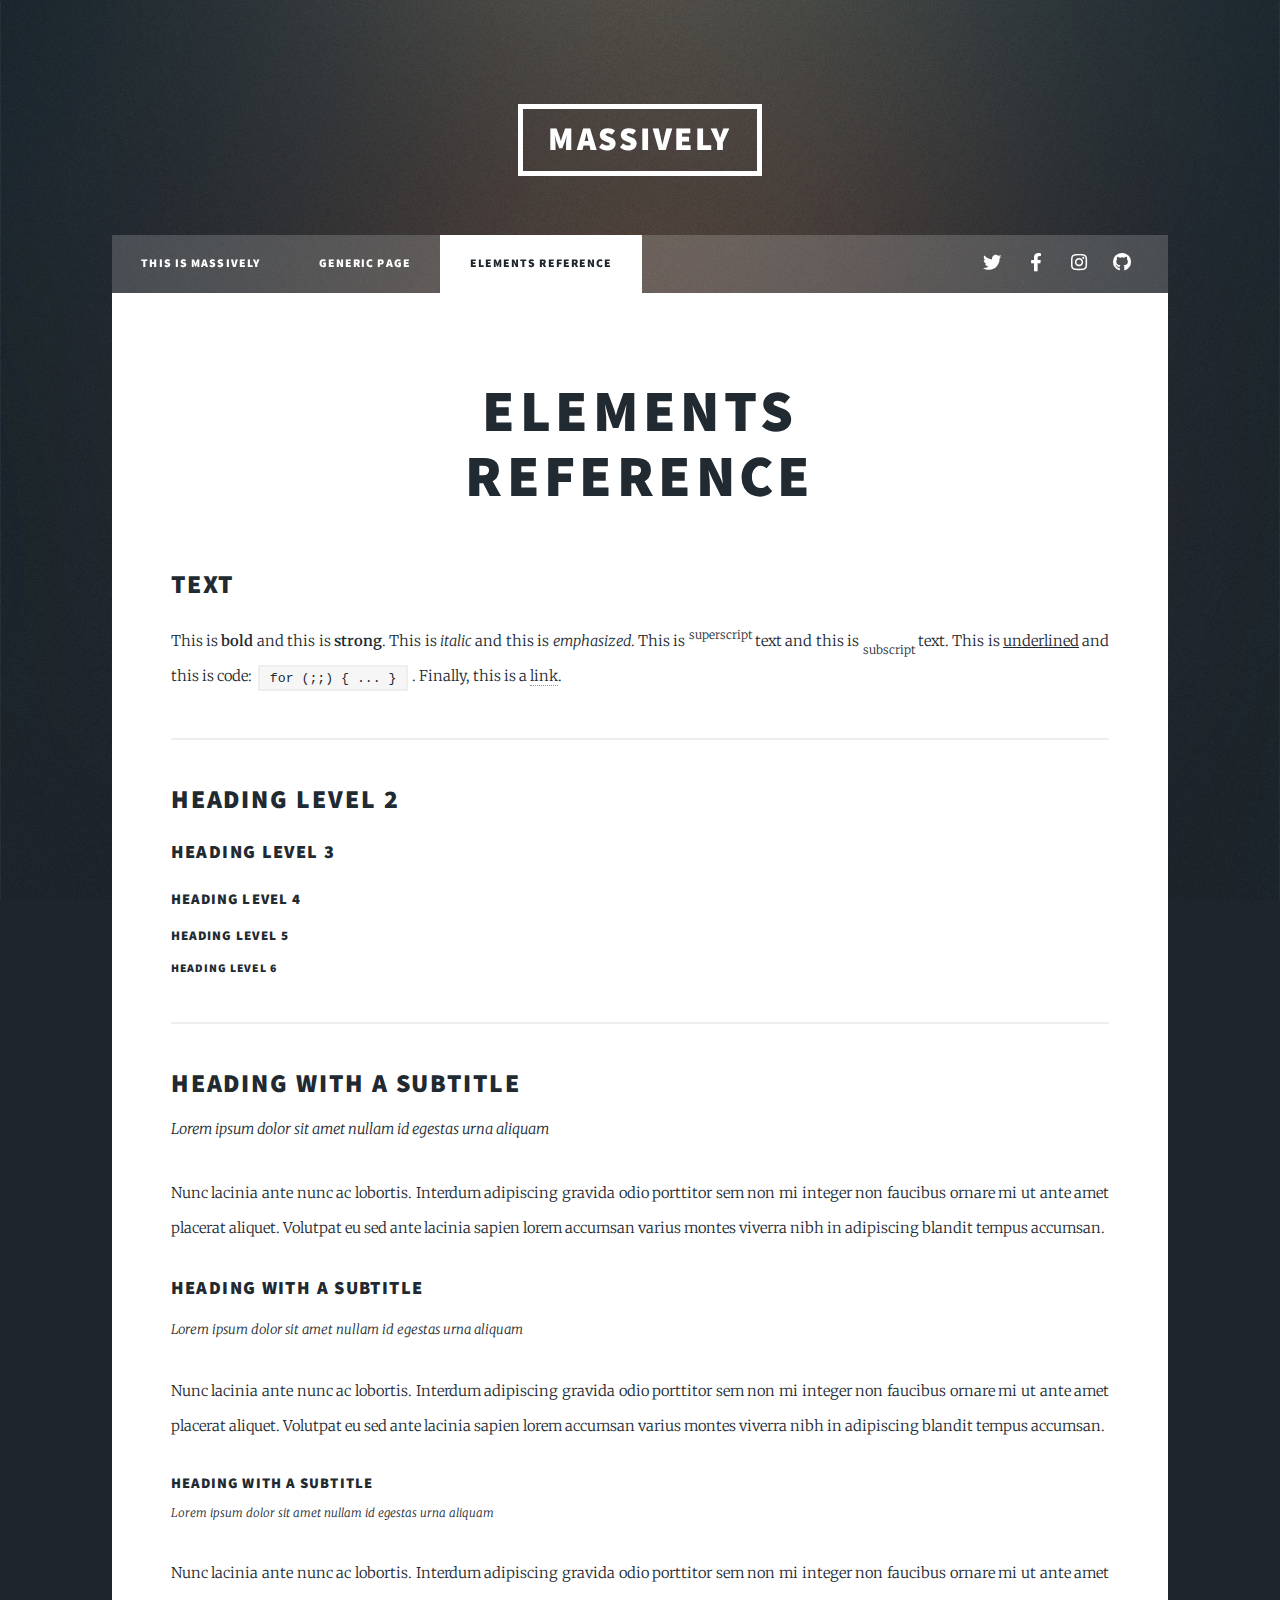
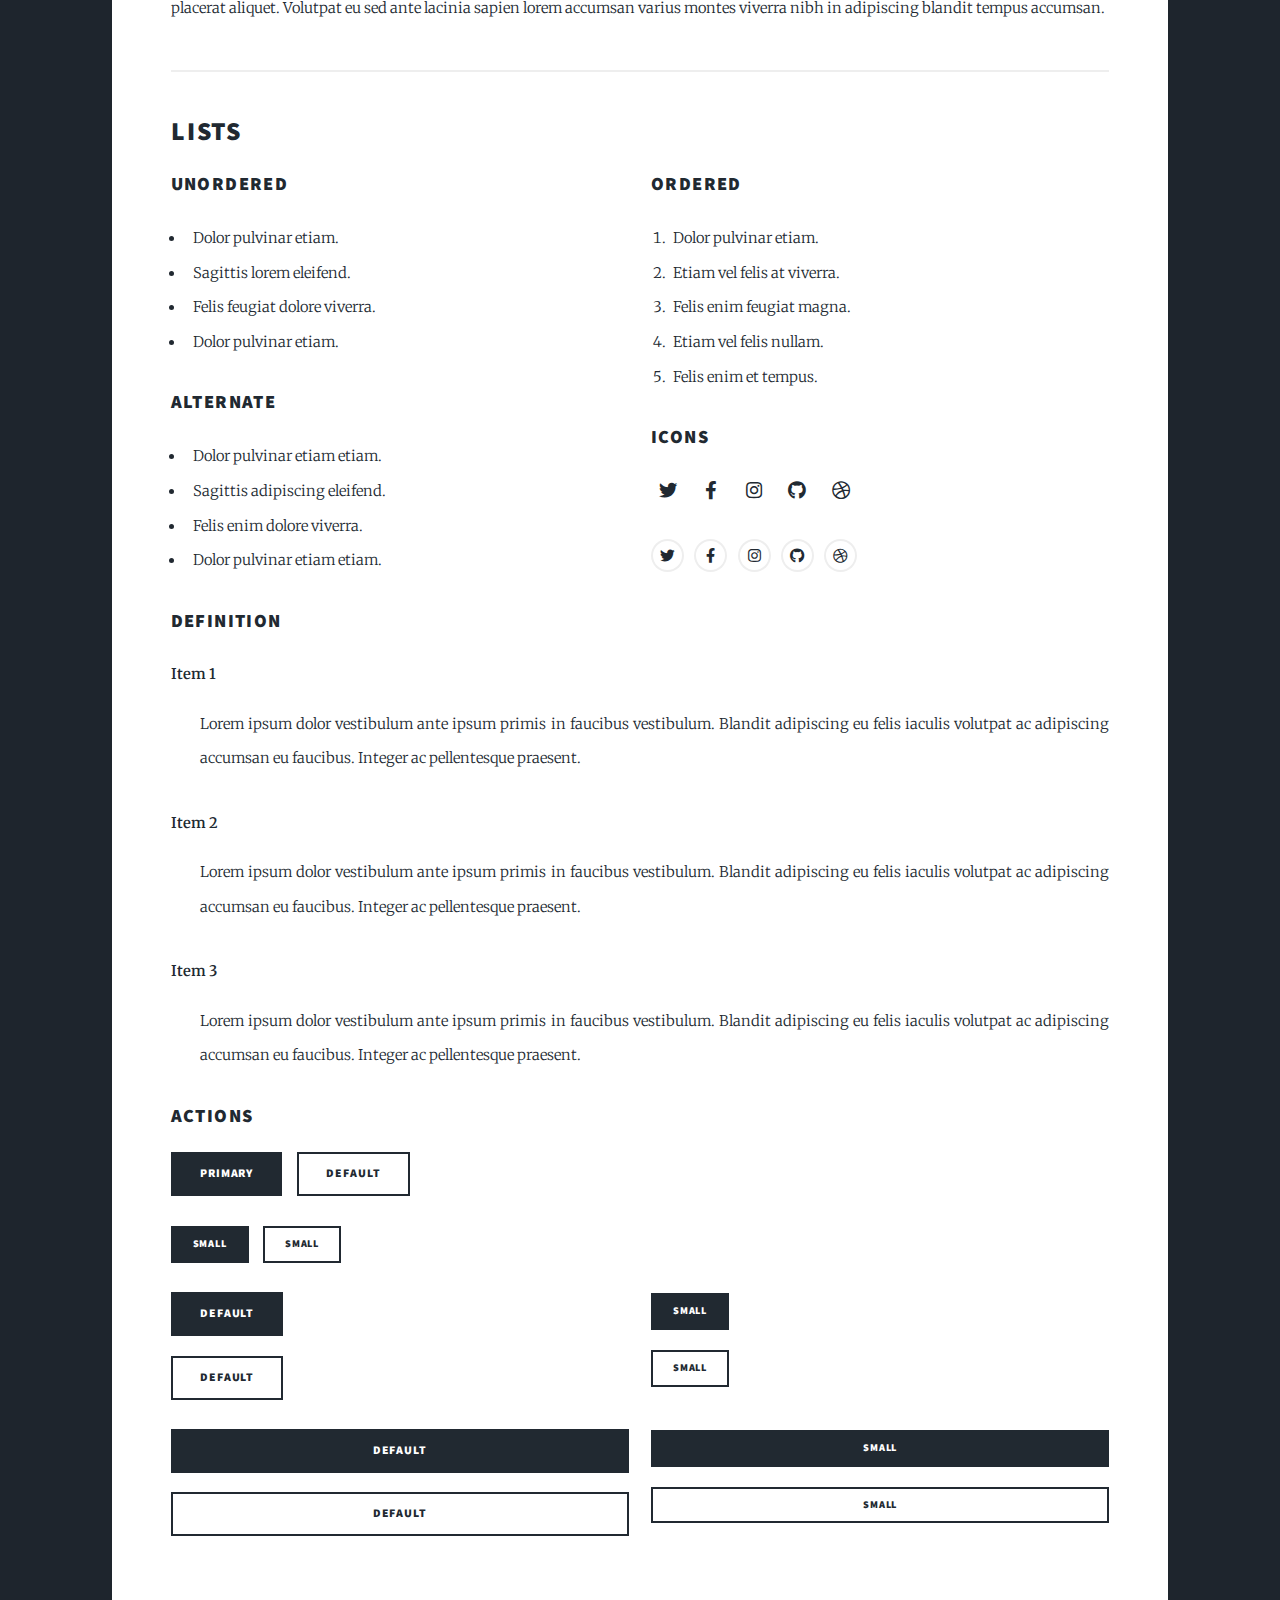
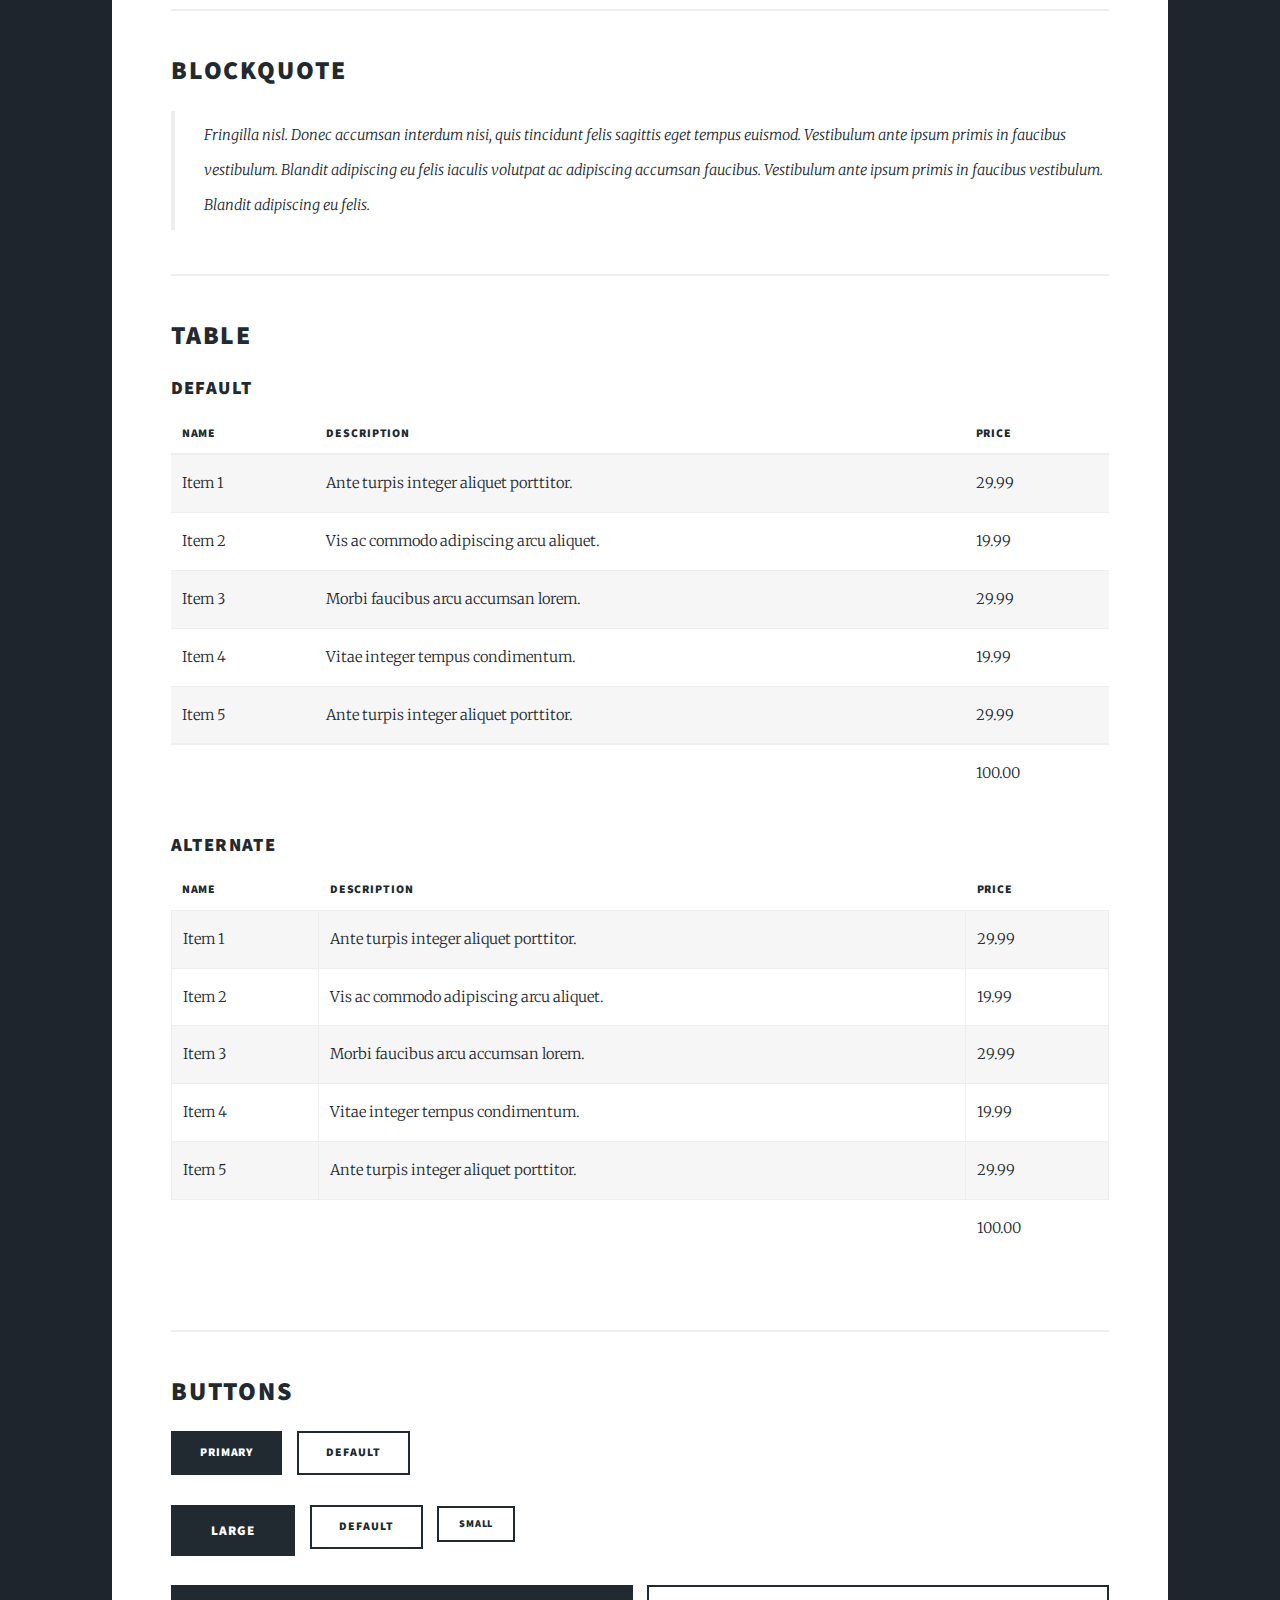
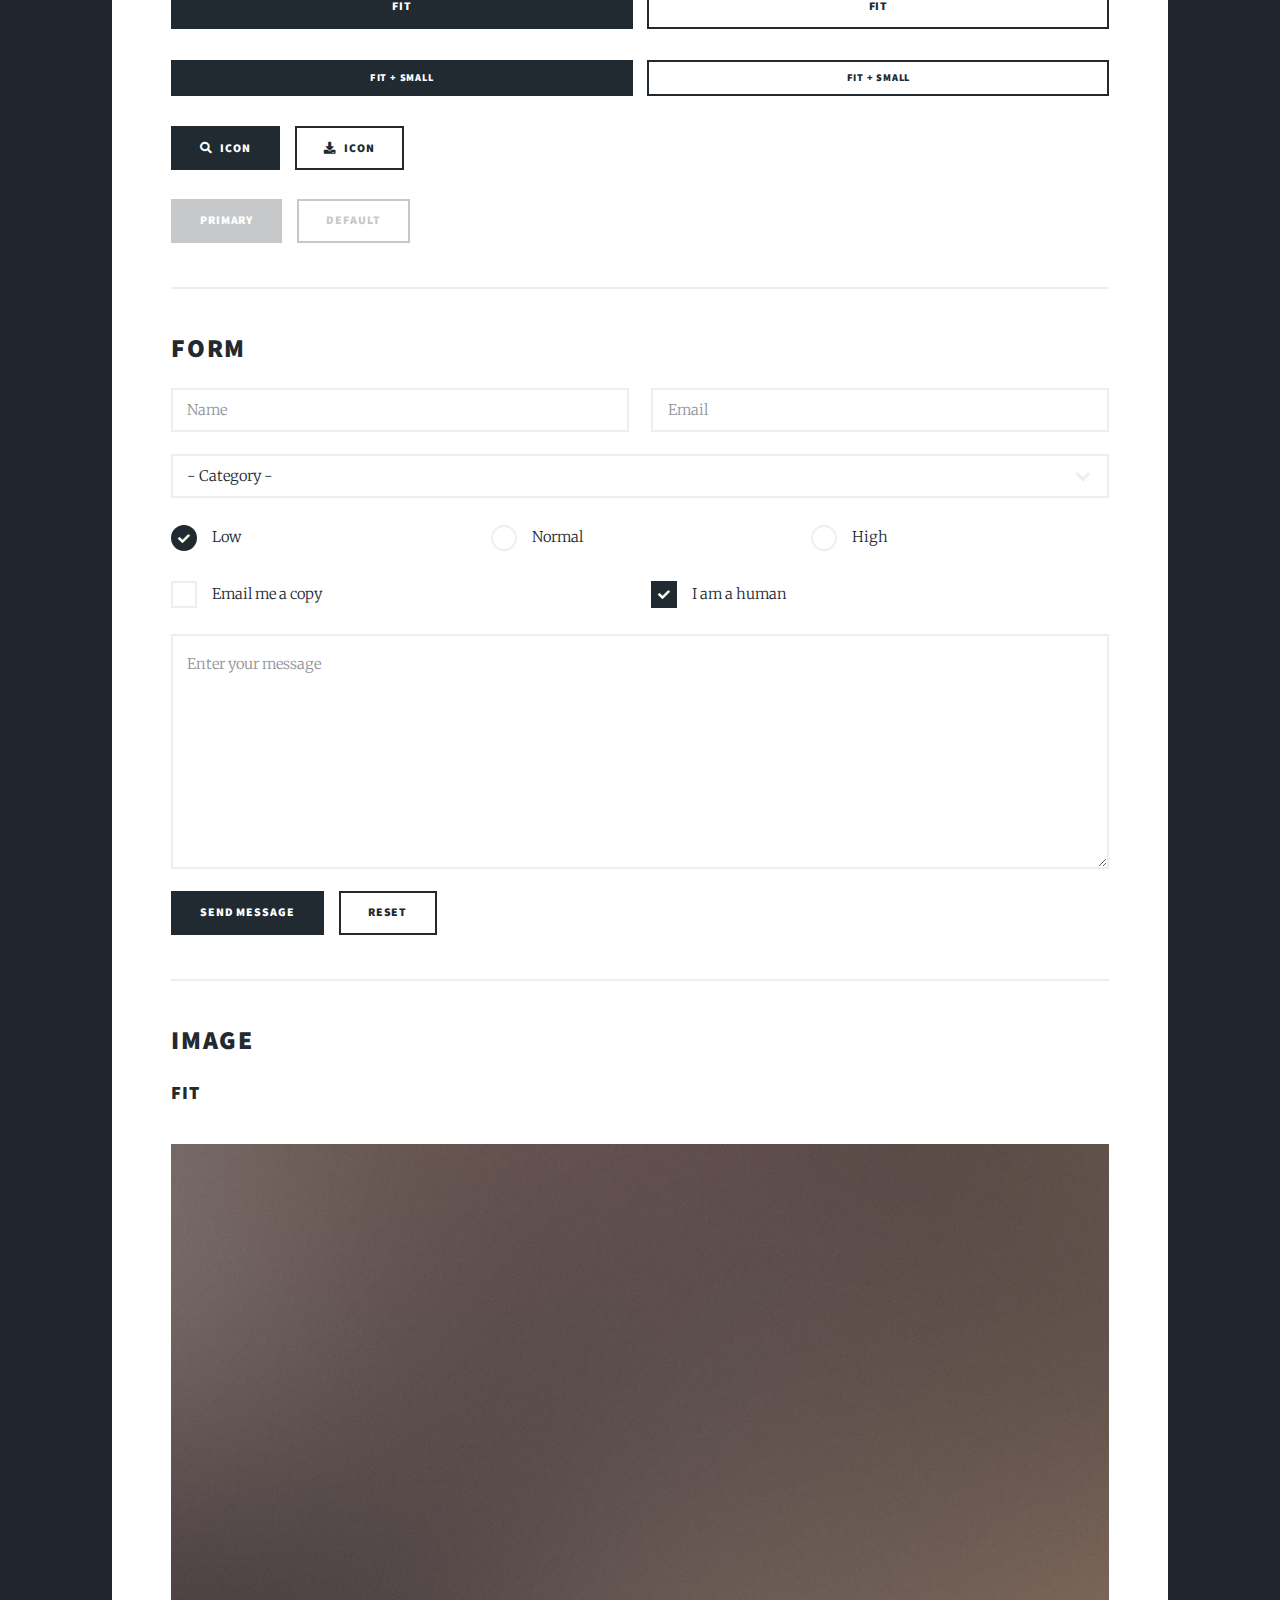
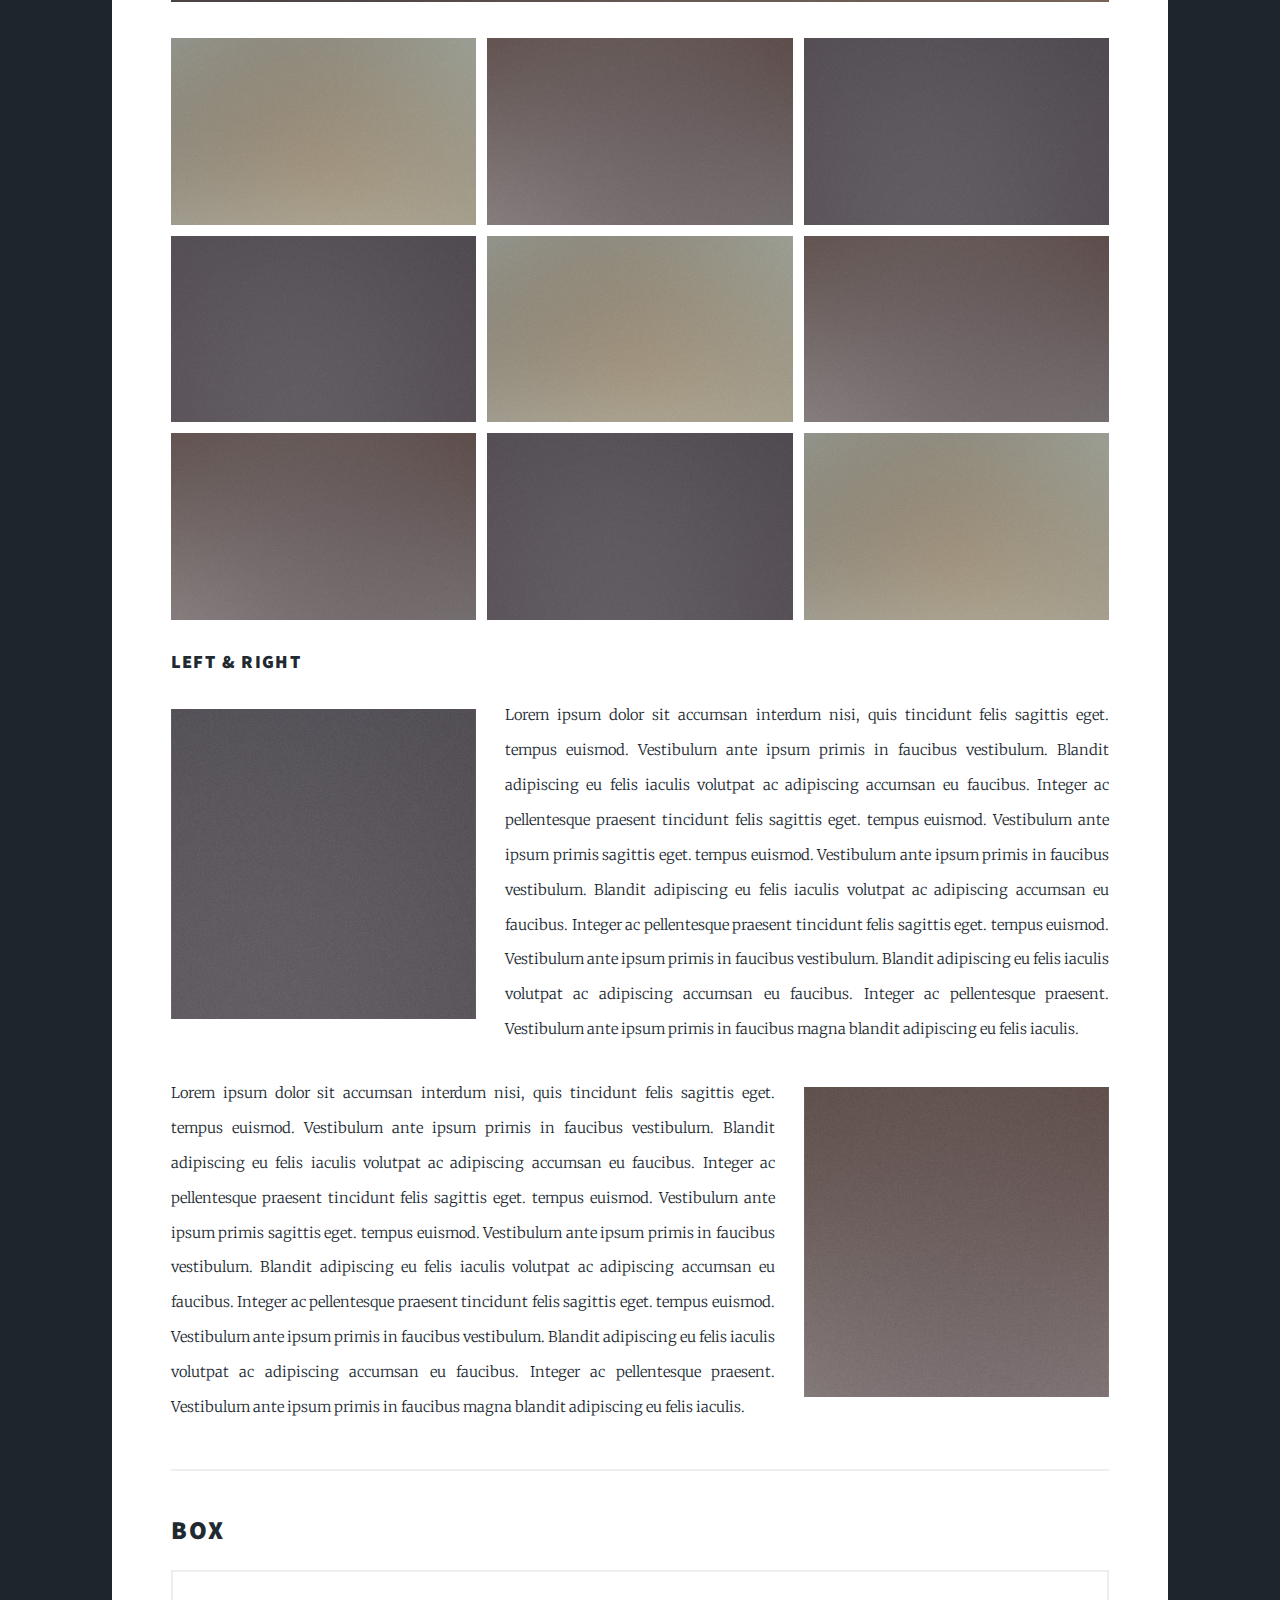
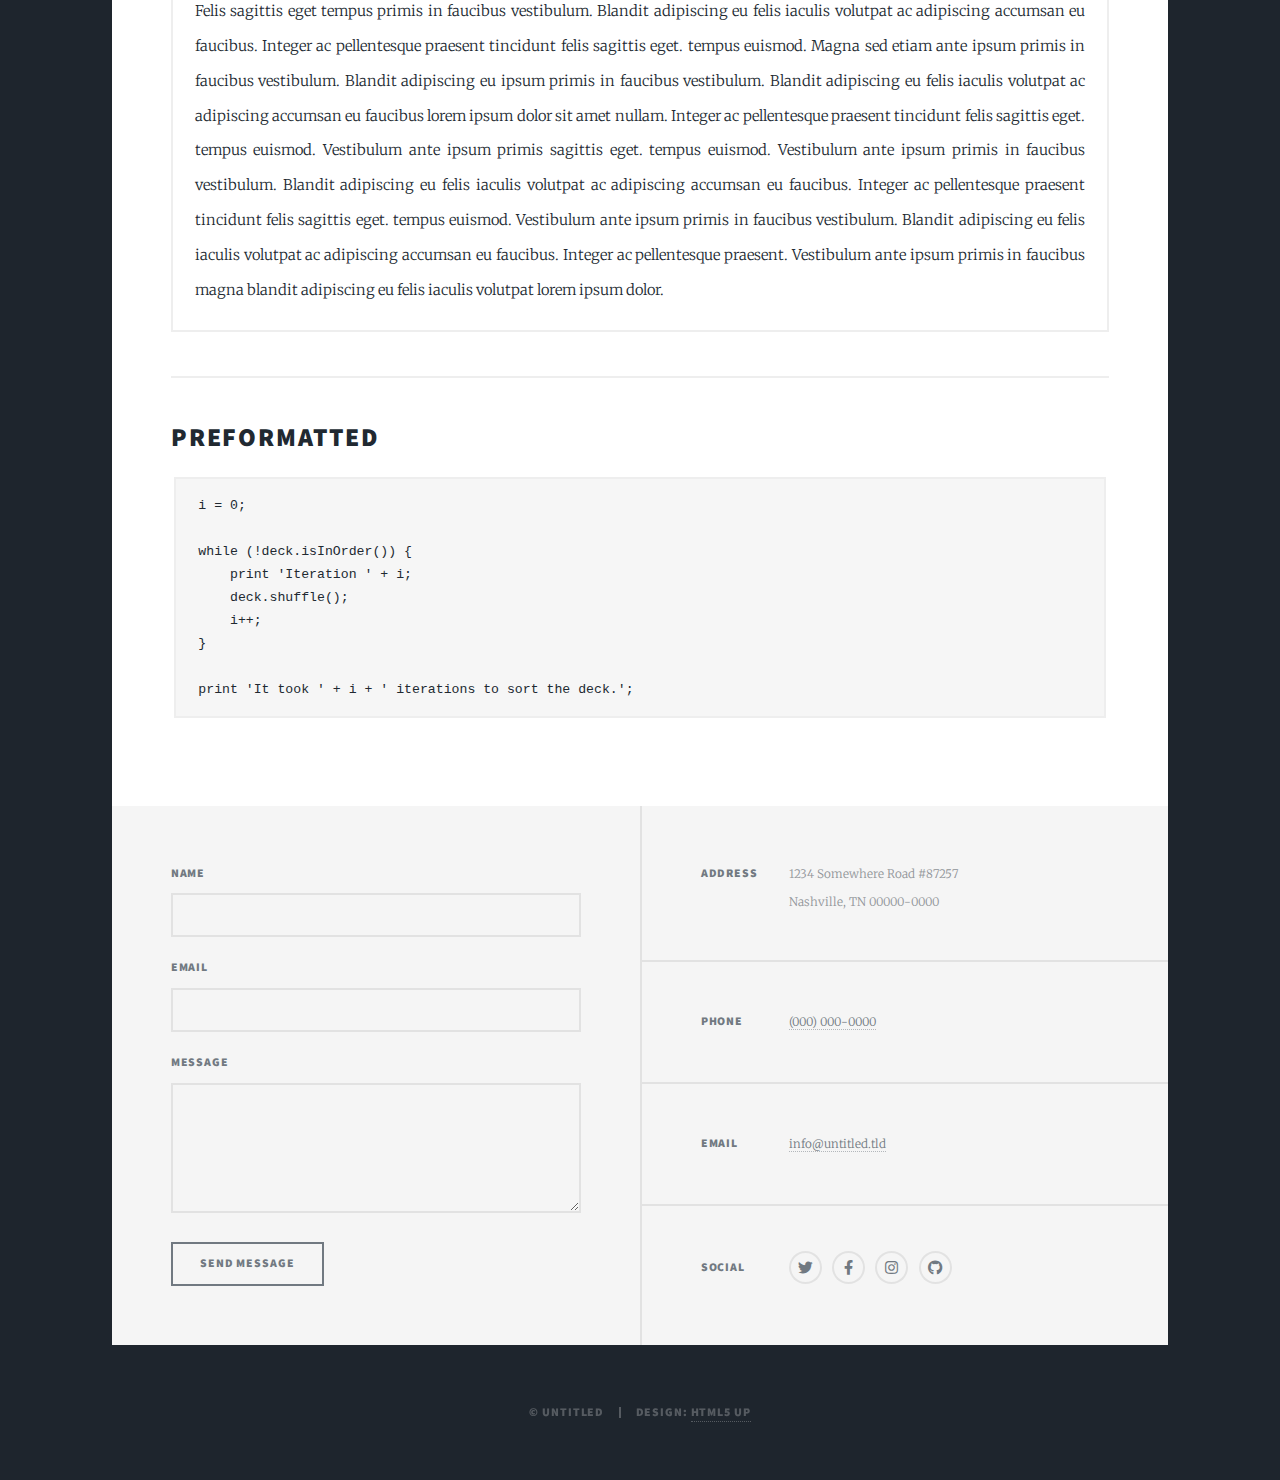
<file: elements.html>
<!DOCTYPE HTML>
<!--
	Massively by HTML5 UP
	html5up.net | @ajlkn
	Free for personal and commercial use under the CCA 3.0 license (html5up.net/license)
-->
<html>
	<head>
		<title>Elements Reference - Massively by HTML5 UP</title>
		<meta charset="utf-8" />
		<meta name="viewport" content="width=device-width, initial-scale=1, user-scalable=no" />
		<link rel="stylesheet" href="assets/css/main.css" />
		<noscript><link rel="stylesheet" href="assets/css/noscript.css" /></noscript>
	</head>
	<body class="is-preload">

		<!-- Wrapper -->
			<div id="wrapper">

				<!-- Header -->
					<header id="header">
						<a href="index.html" class="logo">Massively</a>
					</header>

				<!-- Nav -->
					<nav id="nav">
						<ul class="links">
							<li><a href="index.html">This is Massively</a></li>
							<li><a href="generic.html">Generic Page</a></li>
							<li class="active"><a href="elements.html">Elements Reference</a></li>
						</ul>
						<ul class="icons">
							<li><a href="#" class="icon brands fa-twitter"><span class="label">Twitter</span></a></li>
							<li><a href="#" class="icon brands fa-facebook-f"><span class="label">Facebook</span></a></li>
							<li><a href="#" class="icon brands fa-instagram"><span class="label">Instagram</span></a></li>
							<li><a href="#" class="icon brands fa-github"><span class="label">GitHub</span></a></li>
						</ul>
					</nav>

				<!-- Main -->
					<div id="main">

						<!-- Post -->
							<section class="post">
								<header class="major">
									<h1>Elements<br />
									Reference</h1>
								</header>

								<!-- Text stuff -->
									<h2>Text</h2>
									<p>This is <b>bold</b> and this is <strong>strong</strong>. This is <i>italic</i> and this is <em>emphasized</em>.
									This is <sup>superscript</sup> text and this is <sub>subscript</sub> text.
									This is <u>underlined</u> and this is code: <code>for (;;) { ... }</code>.
									Finally, this is a <a href="#">link</a>.</p>
									<hr />
									<h2>Heading Level 2</h2>
									<h3>Heading Level 3</h3>
									<h4>Heading Level 4</h4>
									<h5>Heading Level 5</h5>
									<h6>Heading Level 6</h6>
									<hr />
									<header>
										<h2>Heading with a Subtitle</h2>
										<p>Lorem ipsum dolor sit amet nullam id egestas urna aliquam</p>
									</header>
									<p>Nunc lacinia ante nunc ac lobortis. Interdum adipiscing gravida odio porttitor sem non mi integer non faucibus ornare mi ut ante amet placerat aliquet. Volutpat eu sed ante lacinia sapien lorem accumsan varius montes viverra nibh in adipiscing blandit tempus accumsan.</p>
									<header>
										<h3>Heading with a Subtitle</h3>
										<p>Lorem ipsum dolor sit amet nullam id egestas urna aliquam</p>
									</header>
									<p>Nunc lacinia ante nunc ac lobortis. Interdum adipiscing gravida odio porttitor sem non mi integer non faucibus ornare mi ut ante amet placerat aliquet. Volutpat eu sed ante lacinia sapien lorem accumsan varius montes viverra nibh in adipiscing blandit tempus accumsan.</p>
									<header>
										<h4>Heading with a Subtitle</h4>
										<p>Lorem ipsum dolor sit amet nullam id egestas urna aliquam</p>
									</header>
									<p>Nunc lacinia ante nunc ac lobortis. Interdum adipiscing gravida odio porttitor sem non mi integer non faucibus ornare mi ut ante amet placerat aliquet. Volutpat eu sed ante lacinia sapien lorem accumsan varius montes viverra nibh in adipiscing blandit tempus accumsan.</p>

									<hr />

								<!-- Lists -->
									<h2>Lists</h2>
									<div class="row">
										<div class="col-6 col-12-small">

											<h3>Unordered</h3>
											<ul>
												<li>Dolor pulvinar etiam.</li>
												<li>Sagittis lorem eleifend.</li>
												<li>Felis feugiat dolore viverra.</li>
												<li>Dolor pulvinar etiam.</li>
											</ul>

											<h3>Alternate</h3>
											<ul class="alt">
												<li>Dolor pulvinar etiam etiam.</li>
												<li>Sagittis adipiscing eleifend.</li>
												<li>Felis enim dolore viverra.</li>
												<li>Dolor pulvinar etiam etiam.</li>
											</ul>

										</div>
										<div class="col-6 col-12-small">

											<h3>Ordered</h3>
											<ol>
												<li>Dolor pulvinar etiam.</li>
												<li>Etiam vel felis at viverra.</li>
												<li>Felis enim feugiat magna.</li>
												<li>Etiam vel felis nullam.</li>
												<li>Felis enim et tempus.</li>
											</ol>

											<h3>Icons</h3>
											<ul class="icons">
												<li><a href="#" class="icon brands fa-twitter"><span class="label">Twitter</span></a></li>
												<li><a href="#" class="icon brands fa-facebook-f"><span class="label">Facebook</span></a></li>
												<li><a href="#" class="icon brands fa-instagram"><span class="label">Instagram</span></a></li>
												<li><a href="#" class="icon brands fa-github"><span class="label">Github</span></a></li>
												<li><a href="#" class="icon brands fa-dribbble"><span class="label">Dribbble</span></a></li>
											</ul>
											<ul class="icons alt">
												<li><a href="#" class="icon brands alt fa-twitter"><span class="label">Twitter</span></a></li>
												<li><a href="#" class="icon brands alt fa-facebook-f"><span class="label">Facebook</span></a></li>
												<li><a href="#" class="icon brands alt fa-instagram"><span class="label">Instagram</span></a></li>
												<li><a href="#" class="icon brands alt fa-github"><span class="label">Github</span></a></li>
												<li><a href="#" class="icon brands alt fa-dribbble"><span class="label">Dribbble</span></a></li>
											</ul>

										</div>
									</div>
									<h3>Definition</h3>
									<dl>
										<dt>Item 1</dt>
										<dd>
											<p>Lorem ipsum dolor vestibulum ante ipsum primis in faucibus vestibulum. Blandit adipiscing eu felis iaculis volutpat ac adipiscing accumsan eu faucibus. Integer ac pellentesque praesent.</p>
										</dd>
										<dt>Item 2</dt>
										<dd>
											<p>Lorem ipsum dolor vestibulum ante ipsum primis in faucibus vestibulum. Blandit adipiscing eu felis iaculis volutpat ac adipiscing accumsan eu faucibus. Integer ac pellentesque praesent.</p>
										</dd>
										<dt>Item 3</dt>
										<dd>
											<p>Lorem ipsum dolor vestibulum ante ipsum primis in faucibus vestibulum. Blandit adipiscing eu felis iaculis volutpat ac adipiscing accumsan eu faucibus. Integer ac pellentesque praesent.</p>
										</dd>
									</dl>

									<h3>Actions</h3>
									<ul class="actions">
										<li><a href="#" class="button primary">Primary</a></li>
										<li><a href="#" class="button">Default</a></li>
									</ul>
									<ul class="actions small">
										<li><a href="#" class="button primary small">Small</a></li>
										<li><a href="#" class="button small">Small</a></li>
									</ul>
									<div class="row">
										<div class="col-6 col-12-small">
											<ul class="actions stacked">
												<li><a href="#" class="button primary">Default</a></li>
												<li><a href="#" class="button">Default</a></li>
											</ul>
										</div>
										<div class="col-6 col-12-small">
											<ul class="actions stacked">
												<li><a href="#" class="button primary small">Small</a></li>
												<li><a href="#" class="button small">Small</a></li>
											</ul>
										</div>
									</div>
									<div class="row">
										<div class="col-6 col-12-small">
											<ul class="actions stacked">
												<li><a href="#" class="button primary fit">Default</a></li>
												<li><a href="#" class="button fit">Default</a></li>
											</ul>
										</div>
										<div class="col-6 col-12-small">
											<ul class="actions stacked">
												<li><a href="#" class="button primary small fit">Small</a></li>
												<li><a href="#" class="button small fit">Small</a></li>
											</ul>
										</div>
									</div>

									<hr />

								<!-- Blockquote -->
									<h2>Blockquote</h2>
									<blockquote>Fringilla nisl. Donec accumsan interdum nisi, quis tincidunt felis sagittis eget tempus euismod. Vestibulum ante ipsum primis in faucibus vestibulum. Blandit adipiscing eu felis iaculis volutpat ac adipiscing accumsan faucibus. Vestibulum ante ipsum primis in faucibus vestibulum. Blandit adipiscing eu felis.</blockquote>

									<hr />

								<!-- Table -->
									<h2>Table</h2>

									<h3>Default</h3>
									<div class="table-wrapper">
										<table>
											<thead>
												<tr>
													<th>Name</th>
													<th>Description</th>
													<th>Price</th>
												</tr>
											</thead>
											<tbody>
												<tr>
													<td>Item 1</td>
													<td>Ante turpis integer aliquet porttitor.</td>
													<td>29.99</td>
												</tr>
												<tr>
													<td>Item 2</td>
													<td>Vis ac commodo adipiscing arcu aliquet.</td>
													<td>19.99</td>
												</tr>
												<tr>
													<td>Item 3</td>
													<td> Morbi faucibus arcu accumsan lorem.</td>
													<td>29.99</td>
												</tr>
												<tr>
													<td>Item 4</td>
													<td>Vitae integer tempus condimentum.</td>
													<td>19.99</td>
												</tr>
												<tr>
													<td>Item 5</td>
													<td>Ante turpis integer aliquet porttitor.</td>
													<td>29.99</td>
												</tr>
											</tbody>
											<tfoot>
												<tr>
													<td colspan="2"></td>
													<td>100.00</td>
												</tr>
											</tfoot>
										</table>
									</div>

									<h3>Alternate</h3>
									<div class="table-wrapper">
										<table class="alt">
											<thead>
												<tr>
													<th>Name</th>
													<th>Description</th>
													<th>Price</th>
												</tr>
											</thead>
											<tbody>
												<tr>
													<td>Item 1</td>
													<td>Ante turpis integer aliquet porttitor.</td>
													<td>29.99</td>
												</tr>
												<tr>
													<td>Item 2</td>
													<td>Vis ac commodo adipiscing arcu aliquet.</td>
													<td>19.99</td>
												</tr>
												<tr>
													<td>Item 3</td>
													<td> Morbi faucibus arcu accumsan lorem.</td>
													<td>29.99</td>
												</tr>
												<tr>
													<td>Item 4</td>
													<td>Vitae integer tempus condimentum.</td>
													<td>19.99</td>
												</tr>
												<tr>
													<td>Item 5</td>
													<td>Ante turpis integer aliquet porttitor.</td>
													<td>29.99</td>
												</tr>
											</tbody>
											<tfoot>
												<tr>
													<td colspan="2"></td>
													<td>100.00</td>
												</tr>
											</tfoot>
										</table>
									</div>

									<hr />

								<!-- Buttons -->
									<h2>Buttons</h2>
									<ul class="actions">
										<li><a href="#" class="button primary">Primary</a></li>
										<li><a href="#" class="button">Default</a></li>
									</ul>
									<ul class="actions">
										<li><a href="#" class="button primary large">Large</a></li>
										<li><a href="#" class="button">Default</a></li>
										<li><a href="#" class="button small">Small</a></li>
									</ul>
									<ul class="actions fit">
										<li><a href="#" class="button primary fit">Fit</a></li>
										<li><a href="#" class="button fit">Fit</a></li>
									</ul>
									<ul class="actions fit small">
										<li><a href="#" class="button primary fit small">Fit + Small</a></li>
										<li><a href="#" class="button fit small">Fit + Small</a></li>
									</ul>
									<ul class="actions">
										<li><a href="#" class="button primary icon solid fa-search">Icon</a></li>
										<li><a href="#" class="button icon solid fa-download">Icon</a></li>
									</ul>
									<ul class="actions">
										<li><span class="button primary disabled">Primary</span></li>
										<li><span class="button disabled">Default</span></li>
									</ul>

									<hr />

								<!-- Form -->
									<h2>Form</h2>

									<form method="post" action="#">
										<div class="row gtr-uniform">
											<div class="col-6 col-12-xsmall">
												<input type="text" name="demo-name" id="demo-name" value="" placeholder="Name" />
											</div>
											<div class="col-6 col-12-xsmall">
												<input type="email" name="demo-email" id="demo-email" value="" placeholder="Email" />
											</div>
											<!-- Break -->
											<div class="col-12">
												<select name="demo-category" id="demo-category">
													<option value="">- Category -</option>
													<option value="1">Manufacturing</option>
													<option value="1">Shipping</option>
													<option value="1">Administration</option>
													<option value="1">Human Resources</option>
												</select>
											</div>
											<!-- Break -->
											<div class="col-4 col-12-small">
												<input type="radio" id="demo-priority-low" name="demo-priority" checked>
												<label for="demo-priority-low">Low</label>
											</div>
											<div class="col-4 col-12-small">
												<input type="radio" id="demo-priority-normal" name="demo-priority">
												<label for="demo-priority-normal">Normal</label>
											</div>
											<div class="col-4 col-12-small">
												<input type="radio" id="demo-priority-high" name="demo-priority">
												<label for="demo-priority-high">High</label>
											</div>
											<!-- Break -->
											<div class="col-6 col-12-small">
												<input type="checkbox" id="demo-copy" name="demo-copy">
												<label for="demo-copy">Email me a copy</label>
											</div>
											<div class="col-6 col-12-small">
												<input type="checkbox" id="demo-human" name="demo-human" checked>
												<label for="demo-human">I am a human</label>
											</div>
											<!-- Break -->
											<div class="col-12">
												<textarea name="demo-message" id="demo-message" placeholder="Enter your message" rows="6"></textarea>
											</div>
											<!-- Break -->
											<div class="col-12">
												<ul class="actions">
													<li><input type="submit" value="Send Message" class="primary" /></li>
													<li><input type="reset" value="Reset" /></li>
												</ul>
											</div>
										</div>
									</form>

									<hr />

								<!-- Image -->
									<h2>Image</h2>

									<h3>Fit</h3>
									<span class="image fit"><img src="images/pic01.jpg" alt="" /></span>
									<div class="box alt">
										<div class="row gtr-50 gtr-uniform">
											<div class="col-4"><span class="image fit"><img src="images/pic02.jpg" alt="" /></span></div>
											<div class="col-4"><span class="image fit"><img src="images/pic03.jpg" alt="" /></span></div>
											<div class="col-4"><span class="image fit"><img src="images/pic04.jpg" alt="" /></span></div>
											<!-- Break -->
											<div class="col-4"><span class="image fit"><img src="images/pic04.jpg" alt="" /></span></div>
											<div class="col-4"><span class="image fit"><img src="images/pic02.jpg" alt="" /></span></div>
											<div class="col-4"><span class="image fit"><img src="images/pic03.jpg" alt="" /></span></div>
											<!-- Break -->
											<div class="col-4"><span class="image fit"><img src="images/pic03.jpg" alt="" /></span></div>
											<div class="col-4"><span class="image fit"><img src="images/pic04.jpg" alt="" /></span></div>
											<div class="col-4"><span class="image fit"><img src="images/pic02.jpg" alt="" /></span></div>
										</div>
									</div>

									<h3>Left &amp; Right</h3>
									<p><span class="image left"><img src="images/pic08.jpg" alt="" /></span>Lorem ipsum dolor sit accumsan interdum nisi, quis tincidunt felis sagittis eget. tempus euismod. Vestibulum ante ipsum primis in faucibus vestibulum. Blandit adipiscing eu felis iaculis volutpat ac adipiscing accumsan eu faucibus. Integer ac pellentesque praesent tincidunt felis sagittis eget. tempus euismod. Vestibulum ante ipsum primis sagittis eget. tempus euismod. Vestibulum ante ipsum primis in faucibus vestibulum. Blandit adipiscing eu felis iaculis volutpat ac adipiscing accumsan eu faucibus. Integer ac pellentesque praesent tincidunt felis sagittis eget. tempus euismod. Vestibulum ante ipsum primis in faucibus vestibulum. Blandit adipiscing eu felis iaculis volutpat ac adipiscing accumsan eu faucibus. Integer ac pellentesque praesent. Vestibulum ante ipsum primis in faucibus magna blandit adipiscing eu felis iaculis.</p>
									<p><span class="image right"><img src="images/pic09.jpg" alt="" /></span>Lorem ipsum dolor sit accumsan interdum nisi, quis tincidunt felis sagittis eget. tempus euismod. Vestibulum ante ipsum primis in faucibus vestibulum. Blandit adipiscing eu felis iaculis volutpat ac adipiscing accumsan eu faucibus. Integer ac pellentesque praesent tincidunt felis sagittis eget. tempus euismod. Vestibulum ante ipsum primis sagittis eget. tempus euismod. Vestibulum ante ipsum primis in faucibus vestibulum. Blandit adipiscing eu felis iaculis volutpat ac adipiscing accumsan eu faucibus. Integer ac pellentesque praesent tincidunt felis sagittis eget. tempus euismod. Vestibulum ante ipsum primis in faucibus vestibulum. Blandit adipiscing eu felis iaculis volutpat ac adipiscing accumsan eu faucibus. Integer ac pellentesque praesent. Vestibulum ante ipsum primis in faucibus magna blandit adipiscing eu felis iaculis.</p>

									<hr />

								<!-- Box -->
									<h2>Box</h2>
									<div class="box">
										<p>Felis sagittis eget tempus primis in faucibus vestibulum. Blandit adipiscing eu felis iaculis volutpat ac adipiscing accumsan eu faucibus. Integer ac pellentesque praesent tincidunt felis sagittis eget. tempus euismod. Magna sed etiam ante ipsum primis in faucibus vestibulum. Blandit adipiscing eu ipsum primis in faucibus vestibulum. Blandit adipiscing eu felis iaculis volutpat ac adipiscing accumsan eu faucibus lorem ipsum dolor sit amet nullam. Integer ac pellentesque praesent tincidunt felis sagittis eget. tempus euismod. Vestibulum ante ipsum primis sagittis eget. tempus euismod. Vestibulum ante ipsum primis in faucibus vestibulum. Blandit adipiscing eu felis iaculis volutpat ac adipiscing accumsan eu faucibus. Integer ac pellentesque praesent tincidunt felis sagittis eget. tempus euismod. Vestibulum ante ipsum primis in faucibus vestibulum. Blandit adipiscing eu felis iaculis volutpat ac adipiscing accumsan eu faucibus. Integer ac pellentesque praesent. Vestibulum ante ipsum primis in faucibus magna blandit adipiscing eu felis iaculis volutpat lorem ipsum dolor.</p>
									</div>

									<hr />

								<!-- Preformatted Code -->
									<h2>Preformatted</h2>
									<pre><code>i = 0;

while (!deck.isInOrder()) {
    print 'Iteration ' + i;
    deck.shuffle();
    i++;
}

print 'It took ' + i + ' iterations to sort the deck.';
</code></pre>

							</section>

					</div>

				<!-- Footer -->
					<footer id="footer">
						<section>
							<form method="post" action="#">
								<div class="fields">
									<div class="field">
										<label for="name">Name</label>
										<input type="text" name="name" id="name" />
									</div>
									<div class="field">
										<label for="email">Email</label>
										<input type="text" name="email" id="email" />
									</div>
									<div class="field">
										<label for="message">Message</label>
										<textarea name="message" id="message" rows="3"></textarea>
									</div>
								</div>
								<ul class="actions">
									<li><input type="submit" value="Send Message" /></li>
								</ul>
							</form>
						</section>
						<section class="split contact">
							<section class="alt">
								<h3>Address</h3>
								<p>1234 Somewhere Road #87257<br />
								Nashville, TN 00000-0000</p>
							</section>
							<section>
								<h3>Phone</h3>
								<p><a href="#">(000) 000-0000</a></p>
							</section>
							<section>
								<h3>Email</h3>
								<p><a href="#">info@untitled.tld</a></p>
							</section>
							<section>
								<h3>Social</h3>
								<ul class="icons alt">
									<li><a href="#" class="icon brands alt fa-twitter"><span class="label">Twitter</span></a></li>
									<li><a href="#" class="icon brands alt fa-facebook-f"><span class="label">Facebook</span></a></li>
									<li><a href="#" class="icon brands alt fa-instagram"><span class="label">Instagram</span></a></li>
									<li><a href="#" class="icon brands alt fa-github"><span class="label">GitHub</span></a></li>
								</ul>
							</section>
						</section>
					</footer>

				<!-- Copyright -->
					<div id="copyright">
						<ul><li>&copy; Untitled</li><li>Design: <a href="https://html5up.net">HTML5 UP</a></li></ul>
					</div>

			</div>

		<!-- Scripts -->
			<script src="assets/js/jquery.min.js"></script>
			<script src="assets/js/jquery.scrollex.min.js"></script>
			<script src="assets/js/jquery.scrolly.min.js"></script>
			<script src="assets/js/browser.min.js"></script>
			<script src="assets/js/breakpoints.min.js"></script>
			<script src="assets/js/util.js"></script>
			<script src="assets/js/main.js"></script>

	</body>
</html>
</file>
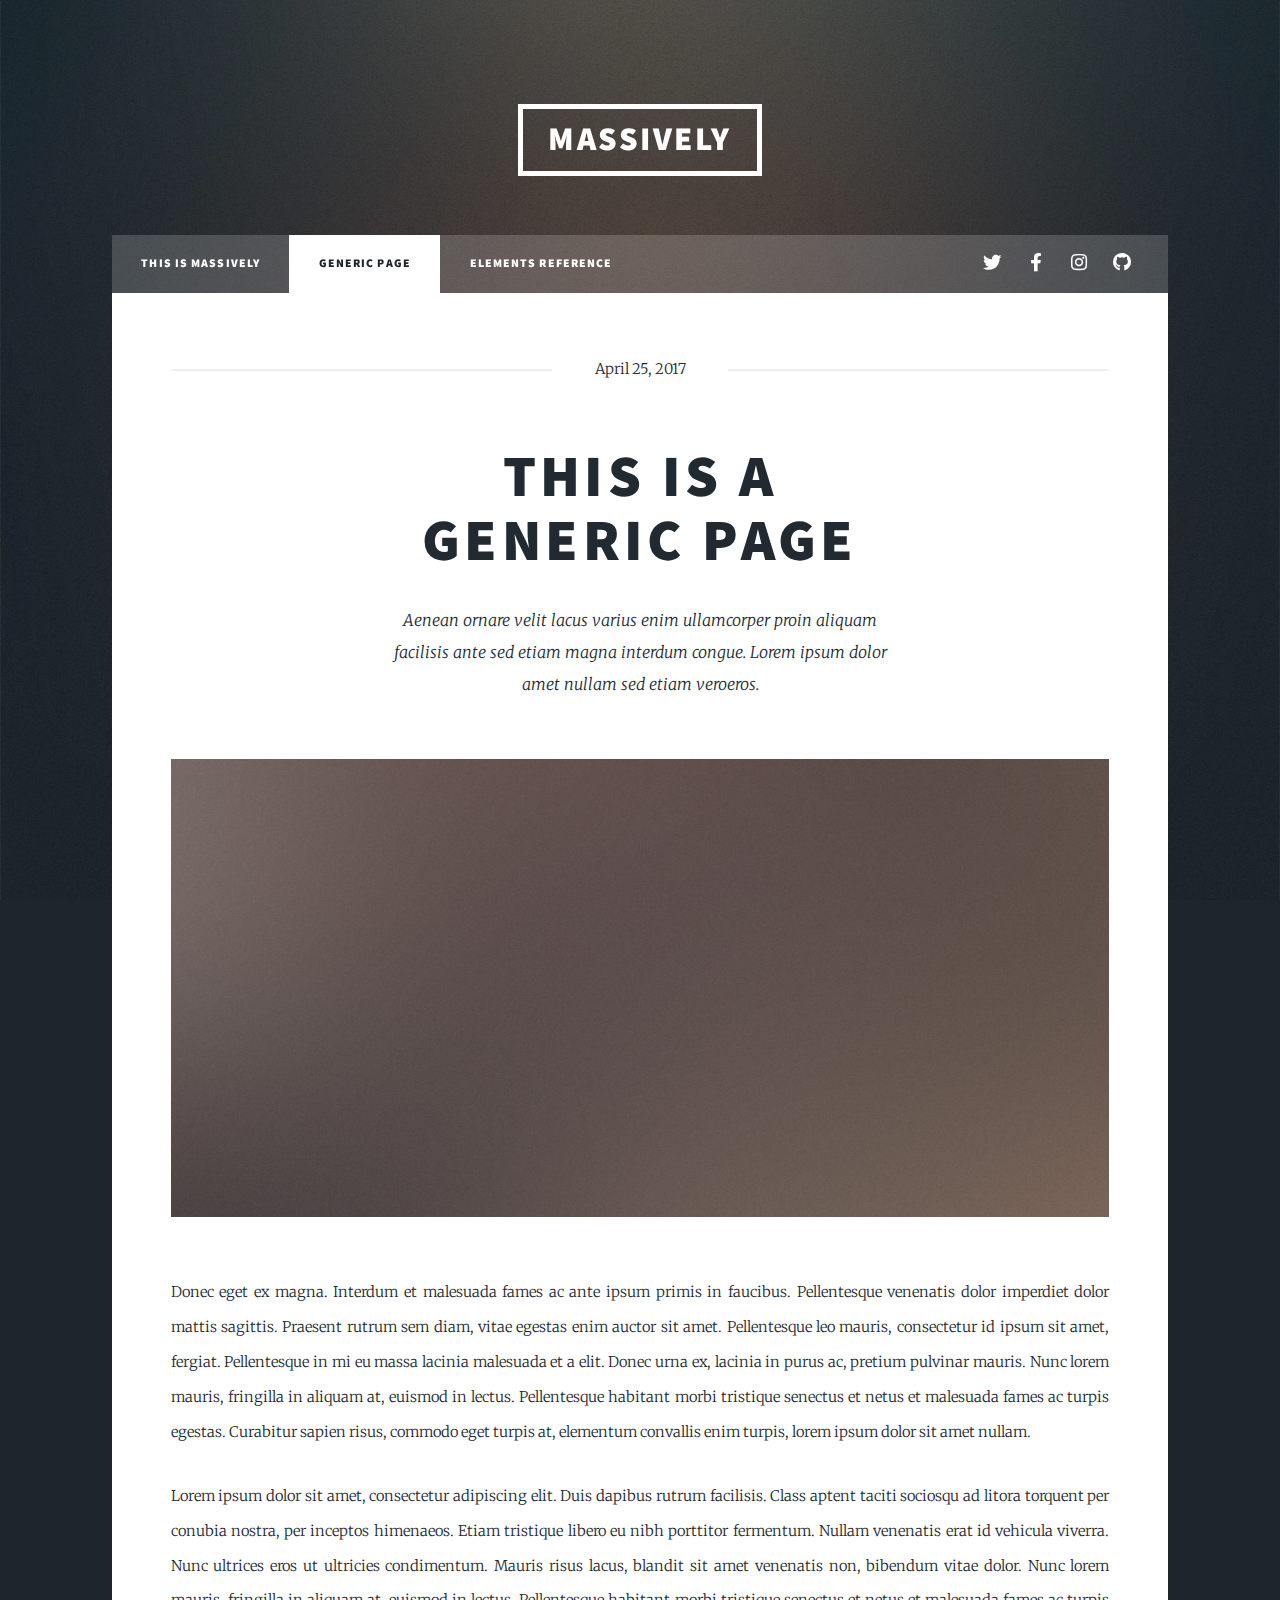
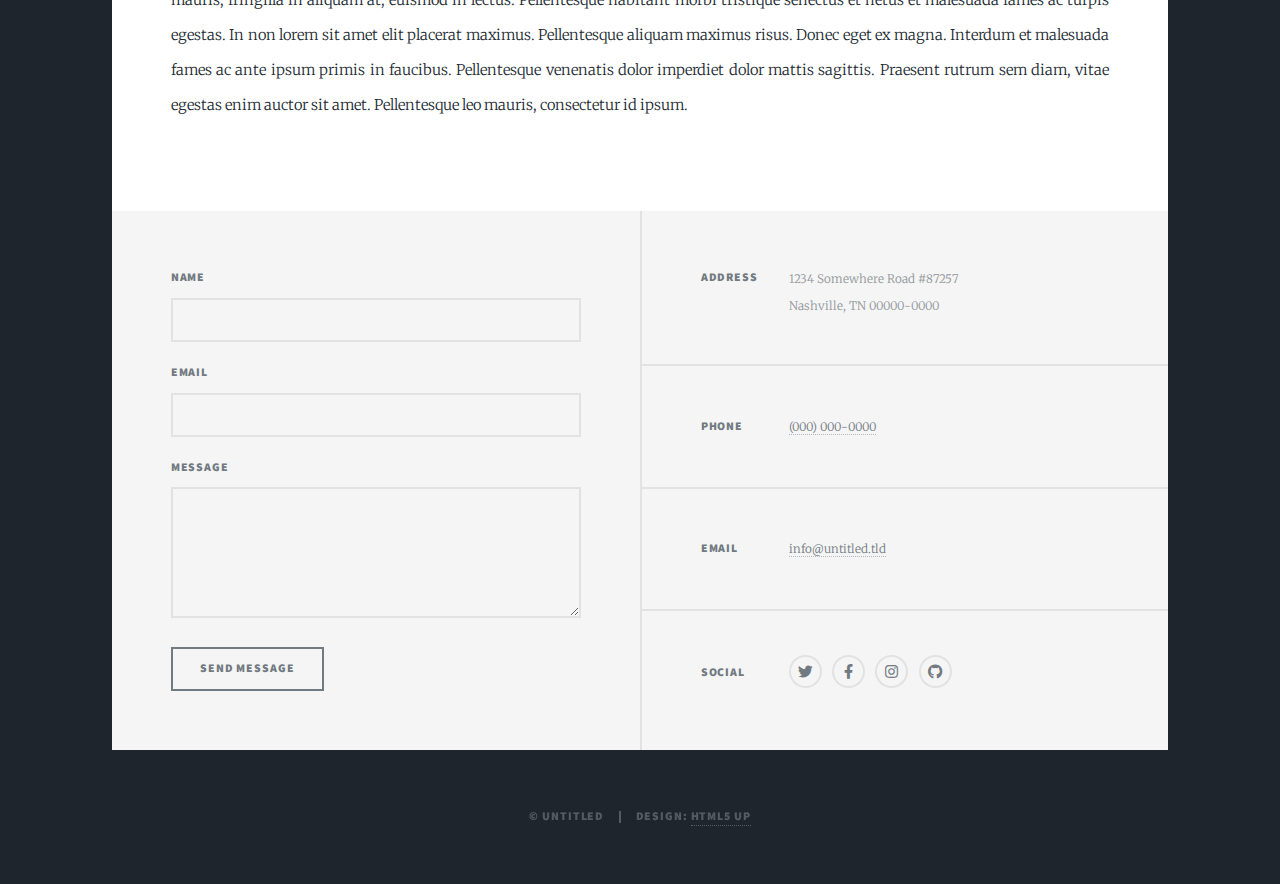
<file: generic.html>
<!DOCTYPE HTML>
<!--
	Massively by HTML5 UP
	html5up.net | @ajlkn
	Free for personal and commercial use under the CCA 3.0 license (html5up.net/license)
-->
<html>
	<head>
		<title>Generic Page - Massively by HTML5 UP</title>
		<meta charset="utf-8" />
		<meta name="viewport" content="width=device-width, initial-scale=1, user-scalable=no" />
		<link rel="stylesheet" href="assets/css/main.css" />
		<noscript><link rel="stylesheet" href="assets/css/noscript.css" /></noscript>
	</head>
	<body class="is-preload">

		<!-- Wrapper -->
			<div id="wrapper">

				<!-- Header -->
					<header id="header">
						<a href="index.html" class="logo">Massively</a>
					</header>

				<!-- Nav -->
					<nav id="nav">
						<ul class="links">
							<li><a href="index.html">This is Massively</a></li>
							<li class="active"><a href="generic.html">Generic Page</a></li>
							<li><a href="elements.html">Elements Reference</a></li>
						</ul>
						<ul class="icons">
							<li><a href="#" class="icon brands fa-twitter"><span class="label">Twitter</span></a></li>
							<li><a href="#" class="icon brands fa-facebook-f"><span class="label">Facebook</span></a></li>
							<li><a href="#" class="icon brands fa-instagram"><span class="label">Instagram</span></a></li>
							<li><a href="#" class="icon brands fa-github"><span class="label">GitHub</span></a></li>
						</ul>
					</nav>

				<!-- Main -->
					<div id="main">

						<!-- Post -->
							<section class="post">
								<header class="major">
									<span class="date">April 25, 2017</span>
									<h1>This is a<br />
									Generic Page</h1>
									<p>Aenean ornare velit lacus varius enim ullamcorper proin aliquam<br />
									facilisis ante sed etiam magna interdum congue. Lorem ipsum dolor<br />
									amet nullam sed etiam veroeros.</p>
								</header>
								<div class="image main"><img src="images/pic01.jpg" alt="" /></div>
								<p>Donec eget ex magna. Interdum et malesuada fames ac ante ipsum primis in faucibus. Pellentesque venenatis dolor imperdiet dolor mattis sagittis. Praesent rutrum sem diam, vitae egestas enim auctor sit amet. Pellentesque leo mauris, consectetur id ipsum sit amet, fergiat. Pellentesque in mi eu massa lacinia malesuada et a elit. Donec urna ex, lacinia in purus ac, pretium pulvinar mauris. Nunc lorem mauris, fringilla in aliquam at, euismod in lectus. Pellentesque habitant morbi tristique senectus et netus et malesuada fames ac turpis egestas. Curabitur sapien risus, commodo eget turpis at, elementum convallis enim turpis, lorem ipsum dolor sit amet nullam.</p>
								<p>Lorem ipsum dolor sit amet, consectetur adipiscing elit. Duis dapibus rutrum facilisis. Class aptent taciti sociosqu ad litora torquent per conubia nostra, per inceptos himenaeos. Etiam tristique libero eu nibh porttitor fermentum. Nullam venenatis erat id vehicula viverra. Nunc ultrices eros ut ultricies condimentum. Mauris risus lacus, blandit sit amet venenatis non, bibendum vitae dolor. Nunc lorem mauris, fringilla in aliquam at, euismod in lectus. Pellentesque habitant morbi tristique senectus et netus et malesuada fames ac turpis egestas. In non lorem sit amet elit placerat maximus. Pellentesque aliquam maximus risus. Donec eget ex magna. Interdum et malesuada fames ac ante ipsum primis in faucibus. Pellentesque venenatis dolor imperdiet dolor mattis sagittis. Praesent rutrum sem diam, vitae egestas enim auctor sit amet. Pellentesque leo mauris, consectetur id ipsum.</p>
							</section>

					</div>

				<!-- Footer -->
					<footer id="footer">
						<section>
							<form method="post" action="#">
								<div class="fields">
									<div class="field">
										<label for="name">Name</label>
										<input type="text" name="name" id="name" />
									</div>
									<div class="field">
										<label for="email">Email</label>
										<input type="text" name="email" id="email" />
									</div>
									<div class="field">
										<label for="message">Message</label>
										<textarea name="message" id="message" rows="3"></textarea>
									</div>
								</div>
								<ul class="actions">
									<li><input type="submit" value="Send Message" /></li>
								</ul>
							</form>
						</section>
						<section class="split contact">
							<section class="alt">
								<h3>Address</h3>
								<p>1234 Somewhere Road #87257<br />
								Nashville, TN 00000-0000</p>
							</section>
							<section>
								<h3>Phone</h3>
								<p><a href="#">(000) 000-0000</a></p>
							</section>
							<section>
								<h3>Email</h3>
								<p><a href="#">info@untitled.tld</a></p>
							</section>
							<section>
								<h3>Social</h3>
								<ul class="icons alt">
									<li><a href="#" class="icon brands alt fa-twitter"><span class="label">Twitter</span></a></li>
									<li><a href="#" class="icon brands alt fa-facebook-f"><span class="label">Facebook</span></a></li>
									<li><a href="#" class="icon brands alt fa-instagram"><span class="label">Instagram</span></a></li>
									<li><a href="#" class="icon brands alt fa-github"><span class="label">GitHub</span></a></li>
								</ul>
							</section>
						</section>
					</footer>

				<!-- Copyright -->
					<div id="copyright">
						<ul><li>&copy; Untitled</li><li>Design: <a href="https://html5up.net">HTML5 UP</a></li></ul>
					</div>

			</div>

		<!-- Scripts -->
			<script src="assets/js/jquery.min.js"></script>
			<script src="assets/js/jquery.scrollex.min.js"></script>
			<script src="assets/js/jquery.scrolly.min.js"></script>
			<script src="assets/js/browser.min.js"></script>
			<script src="assets/js/breakpoints.min.js"></script>
			<script src="assets/js/util.js"></script>
			<script src="assets/js/main.js"></script>

	</body>
</html>
</file>
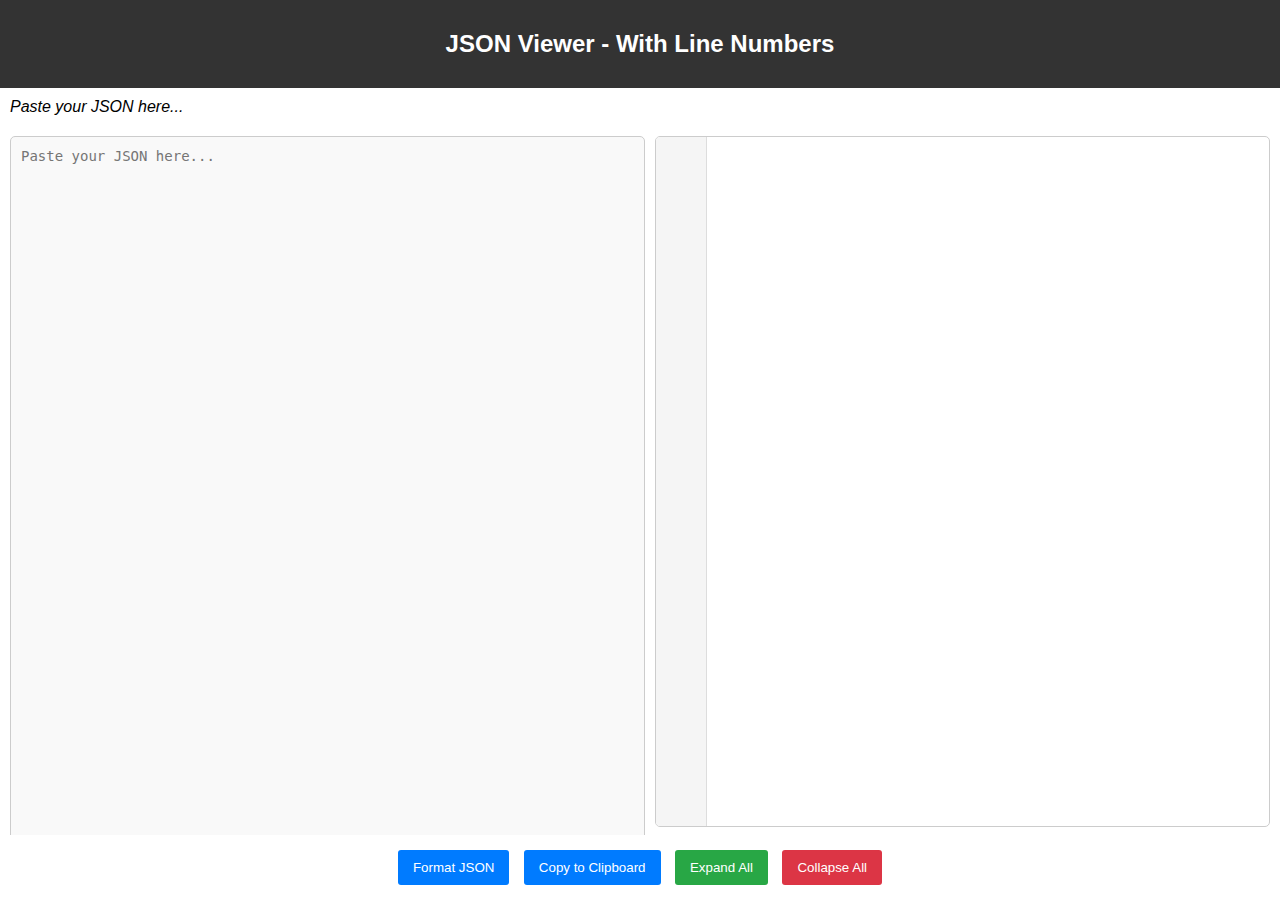
<file: json-viewer.html>
<!DOCTYPE HTML>
<html lang="en">
<head>
    <meta charset="utf-8">
    <meta name="viewport" content="width=device-width, initial-scale=1, user-scalable=no">
    <title>JSON Viewer - With Line Numbers</title>
    <style>
        /* Base styles */
        body {
            font-family: Arial, sans-serif;
            margin: 0;
            padding: 0;
            display: flex;
            flex-direction: column;
            height: 100vh;
            overflow: hidden;
        }
        header {
            padding: 10px 20px;
            background-color: #333;
            color: #fff;
            text-align: center;
        }
        .container {
            display: flex;
            flex-grow: 1;
            gap: 10px;
            padding: 10px;
            overflow-y: auto;
        }
        #jsonInput {
            flex: 1;
            border: 1px solid #ccc;
            border-radius: 5px;
            padding: 10px;
            background-color: #f9f9f9;
            height: 100%;
            resize: none;
            font-family: 'Consolas', monospace;
            font-size: 14px;
            line-height: 1.4;
        }
        #jsonFormatted {
            flex: 1;
            border: 1px solid #ccc;
            border-radius: 5px;
            background-color: #fff;
            color: #333;
            height: 100%;
            overflow-y: auto;
            font-family: 'Consolas', monospace;
            font-size: 14px;
            position: relative;
        }

        /* Line numbers and content */
        .line-numbers {
            position: absolute;
            left: 0;
            top: 0;
            bottom: 0;
            width: 50px;
            background-color: #f5f5f5;
            border-right: 1px solid #ddd;
            user-select: none;
        }
        .line-number {
            height: 20px;
            line-height: 20px;
            padding: 0 8px;
            color: #999;
            text-align: right;
            position: relative;
        }
        .line-number.has-toggle {
            cursor: pointer;
        }
        .line-number.has-toggle:hover {
            background-color: #e0e0e0;
        }
        .line-content {
            margin-left: 50px;
            padding: 0 10px;
        }

        /* Toggle indicators */
        .line-number.has-toggle::before {
            content: "-";
            position: absolute;
            left: 4px;
            top: 50%;
            transform: translateY(-50%);
            font-weight: bold;
            color: #666;
        }
        .line-number.has-toggle.collapsed::before {
            content: "+";
        }

        /* Syntax highlighting */
        .key { color: #9cdcfe; }
        .string { color: #d69d85; }
        .number { color: #b5cea8; }
        .boolean { color: #569cd6; }
        .null { color: #569cd6; }
        .brace { color: #ccc; }

        /* Button styles */
        .actions {
            margin: 10px;
            text-align: center;
        }
        .actions button {
            margin: 5px;
            padding: 10px 15px;
            background-color: #007bff;
            color: white;
            border: none;
            border-radius: 3px;
            cursor: pointer;
        }
        .actions button:hover {
            background-color: #0056b3;
        }
        .expand-all-btn {
            background-color: #28a745 !important;
        }
        .collapse-all-btn {
            background-color: #dc3545 !important;
        }

        /* Collapsible functionality */
        .collapsible-node {
            display: block;
        }
        .collapsible-content {
            margin-left: 20px;
        }
        .collapsed > .collapsible-content {
            display: none;
        }
        .json-item {
            display: block;
            min-height: 20px;
            line-height: 20px;
        }
        .json-line {
            min-height: 20px;
            line-height: 20px;
        }
    </style>
</head>
<body>
    <header>
        <h2>JSON Viewer - With Line Numbers</h2>
    </header>
    <p style="font-size: 16px; font-style: italic; margin: 10px;">Paste your JSON here...</p>
    <div class="container">
        <textarea id="jsonInput" placeholder="Paste your JSON here..."></textarea>
        <div id="jsonFormatted">
            <div class="line-numbers"></div>
            <div class="line-content"></div>
        </div>
    </div>
    <div class="actions">
        <button onclick="formatJSON()">Format JSON</button>
        <button onclick="copyFormattedJSON()">Copy to Clipboard</button>
        <button class="expand-all-btn" onclick="expandAll()">Expand All</button>
        <button class="collapse-all-btn" onclick="collapseAll()">Collapse All</button>
    </div>

    <script>
        let lineCounter = 0;

        function parseJSON(input) {
            try {
                return JSON.parse(input);
            } catch (e) {
                throw new Error("Failed to parse JSON");
            }
        }

        function formatValue(value) {
            if (typeof value === 'string') {
                return `<span class="string">"${value}"</span>`;
            } else if (typeof value === 'number') {
                return `<span class="number">${value}</span>`;
            } else if (typeof value === 'boolean') {
                return `<span class="boolean">${value}</span>`;
            } else if (value === null) {
                return `<span class="null">null</span>`;
            }
            return value;
        }

        function renderFormattedJSON(json, isLast = true, lineNumbers = []) {
            if (typeof json !== 'object' || json === null) {
                lineNumbers.push(++lineCounter);
                return { 
                    html: `<div class="json-line">${formatValue(json)}${isLast ? '' : ','}</div>`,
                    lineNumbers: [lineCounter]
                };
            }

            const html = [];
            const currentLineNumbers = [];
            const isArray = Array.isArray(json);
            const bracketOpen = isArray ? '[' : '{';
            const bracketClose = isArray ? ']' : '}';

            const openingLineNum = ++lineCounter;
            currentLineNumbers.push(openingLineNum);

            html.push(`<div class="collapsible-node" data-line="${openingLineNum}">`);
            html.push(`<div class="json-line"><span class="brace">${bracketOpen}</span></div>`);
            html.push(`<div class="collapsible-content">`);

            const entries = isArray ? json.entries() : Object.entries(json);
            const entriesArray = Array.from(entries);
            
            entriesArray.forEach(([key, value], index) => {
                const isLastItem = index === entriesArray.length - 1;
                const itemHtml = [];

                if (!isArray) {
                    ++lineCounter;
                    currentLineNumbers.push(lineCounter);
                    itemHtml.push(`<div class="json-line"><span class="key">"${key}"</span>: `);
                }
                
                const rendered = renderFormattedJSON(value, isLastItem);
                if (!isArray) {
                    itemHtml.push(rendered.html);
                    itemHtml.push('</div>');
                } else {
                    itemHtml.push(rendered.html);
                }
                currentLineNumbers.push(...rendered.lineNumbers);
                
                html.push(`<div class="json-item">${itemHtml.join('')}</div>`);
            });

            html.push('</div>');
            
            const closingLineNum = ++lineCounter;
            currentLineNumbers.push(closingLineNum);
            html.push(`<div class="json-line"><span class="brace">${bracketClose}</span>${isLast ? '' : ','}</div>`);
            html.push('</div>');

            return {
                html: html.join(''),
                lineNumbers: currentLineNumbers
            };
        }

        function toggleNode(lineNumber) {
            const node = document.querySelector(`.collapsible-node[data-line="${lineNumber}"]`);
            const lineNum = document.querySelector(`.line-number[data-line="${lineNumber}"]`);
            
            if (node.classList.contains('collapsed')) {
                expandNode(node, lineNum);
            } else {
                collapseNode(node, lineNum);
            }
        }

        function collapseNode(node, lineNum) {
            node.classList.add('collapsed');
            if (lineNum) lineNum.classList.add('collapsed');
        }

        function expandNode(node, lineNum) {
            node.classList.remove('collapsed');
            if (lineNum) lineNum.classList.remove('collapsed');
        }

        function collapseAll() {
            const nodes = document.querySelectorAll('.collapsible-node');
            const lineNums = document.querySelectorAll('.line-number.has-toggle');
            nodes.forEach(node => collapseNode(node));
            lineNums.forEach(num => num.classList.add('collapsed'));
        }

        function expandAll() {
            const nodes = document.querySelectorAll('.collapsible-node');
            const lineNums = document.querySelectorAll('.line-number.has-toggle');
            nodes.forEach(node => expandNode(node));
            lineNums.forEach(num => num.classList.remove('collapsed'));
        }

        function renderLineNumbers(lineNumbers) {
            const lineNumbersContainer = document.querySelector('.line-numbers');
            lineNumbersContainer.innerHTML = '';
            
            lineNumbers.forEach(num => {
                const lineNumDiv = document.createElement('div');
                lineNumDiv.className = 'line-number';
                lineNumDiv.setAttribute('data-line', num);
                lineNumDiv.textContent = num;
                
                // Add toggle functionality for object/array opening lines
                const node = document.querySelector(`.collapsible-node[data-line="${num}"]`);
                if (node) {
                    lineNumDiv.classList.add('has-toggle');
                    lineNumDiv.onclick = () => toggleNode(num);
                }
                
                lineNumbersContainer.appendChild(lineNumDiv);
            });
        }

        function formatJSON() {
            const input = document.getElementById('jsonInput').value.trim();
            if (!input) return;

            const contentContainer = document.querySelector('.line-content');
            try {
                lineCounter = 0;
                const json = parseJSON(input);
                const rendered = renderFormattedJSON(json);
                contentContainer.innerHTML = rendered.html;
                renderLineNumbers(rendered.lineNumbers);
            } catch (e) {
                contentContainer.textContent = e.message;
                contentContainer.style.color = '#ff0000';
                document.querySelector('.line-numbers').innerHTML = '';
            }
        }

        function copyFormattedJSON() {
            const output = document.querySelector('.line-content');
            const tempDiv = document.createElement('div');
            tempDiv.innerHTML = output.innerHTML;
            const plainText = tempDiv.innerText;

            navigator.clipboard.writeText(plainText).then(() => {
                alert("Formatted JSON copied to clipboard!");
            });
        }
    </script>
</body>
</html>
</file>
<file: assets/css/main.css>
@import url(fontawesome-all.min.css);
@import url("https://fonts.googleapis.com/css?family=Merriweather:300,700,300italic,700italic|Source+Sans+Pro:900");

/*
	Massively by HTML5 UP
	html5up.net | @ajlkn
	Free for personal and commercial use under the CCA 3.0 license (html5up.net/license)
*/

html, body, div, span, applet, object,
iframe, h1, h2, h3, h4, h5, h6, p, blockquote,
pre, a, abbr, acronym, address, big, cite,
code, del, dfn, em, img, ins, kbd, q, s, samp,
small, strike, strong, sub, sup, tt, var, b,
u, i, center, dl, dt, dd, ol, ul, li, fieldset,
form, label, legend, table, caption, tbody,
tfoot, thead, tr, th, td, article, aside,
canvas, details, embed, figure, figcaption,
footer, header, hgroup, menu, nav, output, ruby,
section, summary, time, mark, audio, video {
	margin: 0;
	padding: 0;
	border: 0;
	font-size: 100%;
	font: inherit;
	vertical-align: baseline;}

article, aside, details, figcaption, figure,
footer, header, hgroup, menu, nav, section {
	display: block;}

body {
	line-height: 1;
}

ol, ul {
	list-style: none;
}

blockquote, q {
	quotes: none;
}

	blockquote:before, blockquote:after, q:before, q:after {
		content: '';
		content: none;
	}

table {
	border-collapse: collapse;
	border-spacing: 0;
}

body {
	-webkit-text-size-adjust: none;
}

mark {
	background-color: transparent;
	color: inherit;
}

input::-moz-focus-inner {
	border: 0;
	padding: 0;
}

input, select, textarea {
	-moz-appearance: none;
	-webkit-appearance: none;
	-ms-appearance: none;
	appearance: none;
}

/* Basic */

	@-ms-viewport {
		width: device-width;
	}

	body {
		-ms-overflow-style: scrollbar;
	}

	@media screen and (max-width: 480px) {

		html, body {
			min-width: 320px;
		}

	}

	html {
		box-sizing: border-box;
	}

	*, *:before, *:after {
		box-sizing: inherit;
	}

	body {
		background-color: #1e252d;
	}

		body.is-preload *, body.is-preload *:before, body.is-preload *:after {
			-moz-animation: none !important;
			-webkit-animation: none !important;
			-ms-animation: none !important;
			animation: none !important;
			-moz-transition: none !important;
			-webkit-transition: none !important;
			-ms-transition: none !important;
			transition: none !important;
		}

/* Type */

	html {
		font-size: 16pt;
	}

		@media screen and (max-width: 1680px) {

			html {
				font-size: 12pt;
			}

		}

		@media screen and (max-width: 1280px) {

			html {
				font-size: 11pt;
			}

		}

		@media screen and (max-width: 360px) {

			html {
				font-size: 10pt;
			}

		}

	body {
		color: #212931;
	}

	body, input, select, textarea {
		font-family: "Merriweather", Georgia, serif;
		font-weight: 300;
		font-size: 1rem;
		line-height: 2.375;
	}

	a {
		-moz-transition: color 0.2s ease-in-out, background-color 0.2s ease-in-out, border-color 0.2s ease-in-out, box-shadow 0.2s ease-in-out;
		-webkit-transition: color 0.2s ease-in-out, background-color 0.2s ease-in-out, border-color 0.2s ease-in-out, box-shadow 0.2s ease-in-out;
		-ms-transition: color 0.2s ease-in-out, background-color 0.2s ease-in-out, border-color 0.2s ease-in-out, box-shadow 0.2s ease-in-out;
		transition: color 0.2s ease-in-out, background-color 0.2s ease-in-out, border-color 0.2s ease-in-out, box-shadow 0.2s ease-in-out;
		border-bottom: dotted 1px;
		text-decoration: none;
	}

		a:hover {
			border-bottom-color: transparent;
		}

	strong, b {
		font-weight: 600;
	}

	em, i {
		font-style: italic;
	}

	p {
		text-align: justify;
		margin: 0 0 2rem 0;
	}

	h1, h2, h3, h4, h5, h6 {
		font-family: "Source Sans Pro", Helvetica, sans-serif;
		font-weight: 900;
		line-height: 1.5;
		letter-spacing: 0.075em;
		text-transform: uppercase;
		margin: 0 0 1rem 0;
	}

		h1 a, h2 a, h3 a, h4 a, h5 a, h6 a {
			border-bottom: 0;
			color: inherit;
			text-decoration: none;
		}

	h1 {
		font-size: 4rem;
		line-height: 1.1;
		margin: 0 0 2rem 0;
	}

	h2 {
		font-size: 1.75rem;
		line-height: 1.3;
		margin: 0 0 1.5rem 0;
	}

	h3 {
		font-size: 1.25rem;
		margin: 0 0 1.5rem 0;
	}

	h4 {
		font-size: 1rem;
	}

	h5 {
		font-size: 0.9rem;
	}

	h6 {
		font-size: 0.8rem;
	}

	sub {
		font-size: 0.8rem;
		position: relative;
		top: 0.5rem;
	}

	sup {
		font-size: 0.8rem;
		position: relative;
		top: -0.5rem;
	}

	blockquote {
		border-left: solid 4px;
		font-style: italic;
		margin: 0 0 2rem 0;
		padding: 0.5rem 0 0.5rem 2rem;
	}

	code {
		border: solid 2px;
		font-family: "Courier New", monospace;
		font-size: 0.9rem;
		margin: 0 0.25rem;
		padding: 0.25rem 0.65rem;
	}

	pre {
		-webkit-overflow-scrolling: touch;
		font-family: "Courier New", monospace;
		font-size: 0.9rem;
		margin: 0 0 2rem 0;
	}

		pre code {
			display: block;
			line-height: 1.75;
			padding: 1rem 1.5rem;
			overflow-x: auto;
		}

	hr {
		border: 0;
		border-bottom: solid 2px;
		margin: 3rem 0;
	}

		hr.major {
			margin: 5rem 0;
		}

	.align-left {
		text-align: left;
	}

	.align-center {
		text-align: center;
	}

	.align-right {
		text-align: right;
	}

	input, select, textarea {
		color: #212931;
	}

	a {
		color: #212931;
		border-bottom-color: rgba(33, 41, 49, 0.5);
	}

		a:hover {
			border-bottom-color: transparent;
			color: #18bfef !important;
		}

	strong, b {
		color: #212931;
	}

	h1, h2, h3, h4, h5, h6 {
		color: #212931;
	}

	blockquote {
		border-left-color: #eeeeee;
	}

	code {
		background: rgba(220, 220, 220, 0.25);
		border-color: #eeeeee;
	}

	hr {
		border-bottom-color: #eeeeee;
	}

/* Row */

	.row {
		display: flex;
		flex-wrap: wrap;
		box-sizing: border-box;
		align-items: stretch;
	}

		.row > * {
			box-sizing: border-box;
		}

		.row.gtr-uniform > * > :last-child {
			margin-bottom: 0;
		}

		.row.aln-left {
			justify-content: flex-start;
		}

		.row.aln-center {
			justify-content: center;
		}

		.row.aln-right {
			justify-content: flex-end;
		}

		.row.aln-top {
			align-items: flex-start;
		}

		.row.aln-middle {
			align-items: center;
		}

		.row.aln-bottom {
			align-items: flex-end;
		}

		.row > .imp {
			order: -1;
		}

		.row > .col-1 {
			width: 8.33333%;
		}

		.row > .off-1 {
			margin-left: 8.33333%;
		}

		.row > .col-2 {
			width: 16.66667%;
		}

		.row > .off-2 {
			margin-left: 16.66667%;
		}

		.row > .col-3 {
			width: 25%;
		}

		.row > .off-3 {
			margin-left: 25%;
		}

		.row > .col-4 {
			width: 33.33333%;
		}

		.row > .off-4 {
			margin-left: 33.33333%;
		}

		.row > .col-5 {
			width: 41.66667%;
		}

		.row > .off-5 {
			margin-left: 41.66667%;
		}

		.row > .col-6 {
			width: 50%;
		}

		.row > .off-6 {
			margin-left: 50%;
		}

		.row > .col-7 {
			width: 58.33333%;
		}

		.row > .off-7 {
			margin-left: 58.33333%;
		}

		.row > .col-8 {
			width: 66.66667%;
		}

		.row > .off-8 {
			margin-left: 66.66667%;
		}

		.row > .col-9 {
			width: 75%;
		}

		.row > .off-9 {
			margin-left: 75%;
		}

		.row > .col-10 {
			width: 83.33333%;
		}

		.row > .off-10 {
			margin-left: 83.33333%;
		}

		.row > .col-11 {
			width: 91.66667%;
		}

		.row > .off-11 {
			margin-left: 91.66667%;
		}

		.row > .col-12 {
			width: 100%;
		}

		.row > .off-12 {
			margin-left: 100%;
		}

		.row.gtr-0 {
			margin-top: 0;
			margin-left: 0rem;
		}

			.row.gtr-0 > * {
				padding: 0 0 0 0rem;
			}

			.row.gtr-0.gtr-uniform {
				margin-top: 0rem;
			}

				.row.gtr-0.gtr-uniform > * {
					padding-top: 0rem;
				}

		.row.gtr-25 {
			margin-top: 0;
			margin-left: -0.375rem;
		}

			.row.gtr-25 > * {
				padding: 0 0 0 0.375rem;
			}

			.row.gtr-25.gtr-uniform {
				margin-top: -0.375rem;
			}

				.row.gtr-25.gtr-uniform > * {
					padding-top: 0.375rem;
				}

		.row.gtr-50 {
			margin-top: 0;
			margin-left: -0.75rem;
		}

			.row.gtr-50 > * {
				padding: 0 0 0 0.75rem;
			}

			.row.gtr-50.gtr-uniform {
				margin-top: -0.75rem;
			}

				.row.gtr-50.gtr-uniform > * {
					padding-top: 0.75rem;
				}

		.row {
			margin-top: 0;
			margin-left: -1.5rem;
		}

			.row > * {
				padding: 0 0 0 1.5rem;
			}

			.row.gtr-uniform {
				margin-top: -1.5rem;
			}

				.row.gtr-uniform > * {
					padding-top: 1.5rem;
				}

		.row.gtr-150 {
			margin-top: 0;
			margin-left: -2.25rem;
		}

			.row.gtr-150 > * {
				padding: 0 0 0 2.25rem;
			}

			.row.gtr-150.gtr-uniform {
				margin-top: -2.25rem;
			}

				.row.gtr-150.gtr-uniform > * {
					padding-top: 2.25rem;
				}

		.row.gtr-200 {
			margin-top: 0;
			margin-left: -3rem;
		}

			.row.gtr-200 > * {
				padding: 0 0 0 3rem;
			}

			.row.gtr-200.gtr-uniform {
				margin-top: -3rem;
			}

				.row.gtr-200.gtr-uniform > * {
					padding-top: 3rem;
				}

		@media screen and (max-width: 1680px) {

			.row {
				display: flex;
				flex-wrap: wrap;
				box-sizing: border-box;
				align-items: stretch;
			}

				.row > * {
					box-sizing: border-box;
				}

				.row.gtr-uniform > * > :last-child {
					margin-bottom: 0;
				}

				.row.aln-left {
					justify-content: flex-start;
				}

				.row.aln-center {
					justify-content: center;
				}

				.row.aln-right {
					justify-content: flex-end;
				}

				.row.aln-top {
					align-items: flex-start;
				}

				.row.aln-middle {
					align-items: center;
				}

				.row.aln-bottom {
					align-items: flex-end;
				}

				.row > .imp-xlarge {
					order: -1;
				}

				.row > .col-1-xlarge {
					width: 8.33333%;
				}

				.row > .off-1-xlarge {
					margin-left: 8.33333%;
				}

				.row > .col-2-xlarge {
					width: 16.66667%;
				}

				.row > .off-2-xlarge {
					margin-left: 16.66667%;
				}

				.row > .col-3-xlarge {
					width: 25%;
				}

				.row > .off-3-xlarge {
					margin-left: 25%;
				}

				.row > .col-4-xlarge {
					width: 33.33333%;
				}

				.row > .off-4-xlarge {
					margin-left: 33.33333%;
				}

				.row > .col-5-xlarge {
					width: 41.66667%;
				}

				.row > .off-5-xlarge {
					margin-left: 41.66667%;
				}

				.row > .col-6-xlarge {
					width: 50%;
				}

				.row > .off-6-xlarge {
					margin-left: 50%;
				}

				.row > .col-7-xlarge {
					width: 58.33333%;
				}

				.row > .off-7-xlarge {
					margin-left: 58.33333%;
				}

				.row > .col-8-xlarge {
					width: 66.66667%;
				}

				.row > .off-8-xlarge {
					margin-left: 66.66667%;
				}

				.row > .col-9-xlarge {
					width: 75%;
				}

				.row > .off-9-xlarge {
					margin-left: 75%;
				}

				.row > .col-10-xlarge {
					width: 83.33333%;
				}

				.row > .off-10-xlarge {
					margin-left: 83.33333%;
				}

				.row > .col-11-xlarge {
					width: 91.66667%;
				}

				.row > .off-11-xlarge {
					margin-left: 91.66667%;
				}

				.row > .col-12-xlarge {
					width: 100%;
				}

				.row > .off-12-xlarge {
					margin-left: 100%;
				}

				.row.gtr-0 {
					margin-top: 0;
					margin-left: 0rem;
				}

					.row.gtr-0 > * {
						padding: 0 0 0 0rem;
					}

					.row.gtr-0.gtr-uniform {
						margin-top: 0rem;
					}

						.row.gtr-0.gtr-uniform > * {
							padding-top: 0rem;
						}

				.row.gtr-25 {
					margin-top: 0;
					margin-left: -0.375rem;
				}

					.row.gtr-25 > * {
						padding: 0 0 0 0.375rem;
					}

					.row.gtr-25.gtr-uniform {
						margin-top: -0.375rem;
					}

						.row.gtr-25.gtr-uniform > * {
							padding-top: 0.375rem;
						}

				.row.gtr-50 {
					margin-top: 0;
					margin-left: -0.75rem;
				}

					.row.gtr-50 > * {
						padding: 0 0 0 0.75rem;
					}

					.row.gtr-50.gtr-uniform {
						margin-top: -0.75rem;
					}

						.row.gtr-50.gtr-uniform > * {
							padding-top: 0.75rem;
						}

				.row {
					margin-top: 0;
					margin-left: -1.5rem;
				}

					.row > * {
						padding: 0 0 0 1.5rem;
					}

					.row.gtr-uniform {
						margin-top: -1.5rem;
					}

						.row.gtr-uniform > * {
							padding-top: 1.5rem;
						}

				.row.gtr-150 {
					margin-top: 0;
					margin-left: -2.25rem;
				}

					.row.gtr-150 > * {
						padding: 0 0 0 2.25rem;
					}

					.row.gtr-150.gtr-uniform {
						margin-top: -2.25rem;
					}

						.row.gtr-150.gtr-uniform > * {
							padding-top: 2.25rem;
						}

				.row.gtr-200 {
					margin-top: 0;
					margin-left: -3rem;
				}

					.row.gtr-200 > * {
						padding: 0 0 0 3rem;
					}

					.row.gtr-200.gtr-uniform {
						margin-top: -3rem;
					}

						.row.gtr-200.gtr-uniform > * {
							padding-top: 3rem;
						}

		}

		@media screen and (max-width: 1280px) {

			.row {
				display: flex;
				flex-wrap: wrap;
				box-sizing: border-box;
				align-items: stretch;
			}

				.row > * {
					box-sizing: border-box;
				}

				.row.gtr-uniform > * > :last-child {
					margin-bottom: 0;
				}

				.row.aln-left {
					justify-content: flex-start;
				}

				.row.aln-center {
					justify-content: center;
				}

				.row.aln-right {
					justify-content: flex-end;
				}

				.row.aln-top {
					align-items: flex-start;
				}

				.row.aln-middle {
					align-items: center;
				}

				.row.aln-bottom {
					align-items: flex-end;
				}

				.row > .imp-large {
					order: -1;
				}

				.row > .col-1-large {
					width: 8.33333%;
				}

				.row > .off-1-large {
					margin-left: 8.33333%;
				}

				.row > .col-2-large {
					width: 16.66667%;
				}

				.row > .off-2-large {
					margin-left: 16.66667%;
				}

				.row > .col-3-large {
					width: 25%;
				}

				.row > .off-3-large {
					margin-left: 25%;
				}

				.row > .col-4-large {
					width: 33.33333%;
				}

				.row > .off-4-large {
					margin-left: 33.33333%;
				}

				.row > .col-5-large {
					width: 41.66667%;
				}

				.row > .off-5-large {
					margin-left: 41.66667%;
				}

				.row > .col-6-large {
					width: 50%;
				}

				.row > .off-6-large {
					margin-left: 50%;
				}

				.row > .col-7-large {
					width: 58.33333%;
				}

				.row > .off-7-large {
					margin-left: 58.33333%;
				}

				.row > .col-8-large {
					width: 66.66667%;
				}

				.row > .off-8-large {
					margin-left: 66.66667%;
				}

				.row > .col-9-large {
					width: 75%;
				}

				.row > .off-9-large {
					margin-left: 75%;
				}

				.row > .col-10-large {
					width: 83.33333%;
				}

				.row > .off-10-large {
					margin-left: 83.33333%;
				}

				.row > .col-11-large {
					width: 91.66667%;
				}

				.row > .off-11-large {
					margin-left: 91.66667%;
				}

				.row > .col-12-large {
					width: 100%;
				}

				.row > .off-12-large {
					margin-left: 100%;
				}

				.row.gtr-0 {
					margin-top: 0;
					margin-left: 0rem;
				}

					.row.gtr-0 > * {
						padding: 0 0 0 0rem;
					}

					.row.gtr-0.gtr-uniform {
						margin-top: 0rem;
					}

						.row.gtr-0.gtr-uniform > * {
							padding-top: 0rem;
						}

				.row.gtr-25 {
					margin-top: 0;
					margin-left: -0.375rem;
				}

					.row.gtr-25 > * {
						padding: 0 0 0 0.375rem;
					}

					.row.gtr-25.gtr-uniform {
						margin-top: -0.375rem;
					}

						.row.gtr-25.gtr-uniform > * {
							padding-top: 0.375rem;
						}

				.row.gtr-50 {
					margin-top: 0;
					margin-left: -0.75rem;
				}

					.row.gtr-50 > * {
						padding: 0 0 0 0.75rem;
					}

					.row.gtr-50.gtr-uniform {
						margin-top: -0.75rem;
					}

						.row.gtr-50.gtr-uniform > * {
							padding-top: 0.75rem;
						}

				.row {
					margin-top: 0;
					margin-left: -1.5rem;
				}

					.row > * {
						padding: 0 0 0 1.5rem;
					}

					.row.gtr-uniform {
						margin-top: -1.5rem;
					}

						.row.gtr-uniform > * {
							padding-top: 1.5rem;
						}

				.row.gtr-150 {
					margin-top: 0;
					margin-left: -2.25rem;
				}

					.row.gtr-150 > * {
						padding: 0 0 0 2.25rem;
					}

					.row.gtr-150.gtr-uniform {
						margin-top: -2.25rem;
					}

						.row.gtr-150.gtr-uniform > * {
							padding-top: 2.25rem;
						}

				.row.gtr-200 {
					margin-top: 0;
					margin-left: -3rem;
				}

					.row.gtr-200 > * {
						padding: 0 0 0 3rem;
					}

					.row.gtr-200.gtr-uniform {
						margin-top: -3rem;
					}

						.row.gtr-200.gtr-uniform > * {
							padding-top: 3rem;
						}

		}

		@media screen and (max-width: 980px) {

			.row {
				display: flex;
				flex-wrap: wrap;
				box-sizing: border-box;
				align-items: stretch;
			}

				.row > * {
					box-sizing: border-box;
				}

				.row.gtr-uniform > * > :last-child {
					margin-bottom: 0;
				}

				.row.aln-left {
					justify-content: flex-start;
				}

				.row.aln-center {
					justify-content: center;
				}

				.row.aln-right {
					justify-content: flex-end;
				}

				.row.aln-top {
					align-items: flex-start;
				}

				.row.aln-middle {
					align-items: center;
				}

				.row.aln-bottom {
					align-items: flex-end;
				}

				.row > .imp-medium {
					order: -1;
				}

				.row > .col-1-medium {
					width: 8.33333%;
				}

				.row > .off-1-medium {
					margin-left: 8.33333%;
				}

				.row > .col-2-medium {
					width: 16.66667%;
				}

				.row > .off-2-medium {
					margin-left: 16.66667%;
				}

				.row > .col-3-medium {
					width: 25%;
				}

				.row > .off-3-medium {
					margin-left: 25%;
				}

				.row > .col-4-medium {
					width: 33.33333%;
				}

				.row > .off-4-medium {
					margin-left: 33.33333%;
				}

				.row > .col-5-medium {
					width: 41.66667%;
				}

				.row > .off-5-medium {
					margin-left: 41.66667%;
				}

				.row > .col-6-medium {
					width: 50%;
				}

				.row > .off-6-medium {
					margin-left: 50%;
				}

				.row > .col-7-medium {
					width: 58.33333%;
				}

				.row > .off-7-medium {
					margin-left: 58.33333%;
				}

				.row > .col-8-medium {
					width: 66.66667%;
				}

				.row > .off-8-medium {
					margin-left: 66.66667%;
				}

				.row > .col-9-medium {
					width: 75%;
				}

				.row > .off-9-medium {
					margin-left: 75%;
				}

				.row > .col-10-medium {
					width: 83.33333%;
				}

				.row > .off-10-medium {
					margin-left: 83.33333%;
				}

				.row > .col-11-medium {
					width: 91.66667%;
				}

				.row > .off-11-medium {
					margin-left: 91.66667%;
				}

				.row > .col-12-medium {
					width: 100%;
				}

				.row > .off-12-medium {
					margin-left: 100%;
				}

				.row.gtr-0 {
					margin-top: 0;
					margin-left: 0rem;
				}

					.row.gtr-0 > * {
						padding: 0 0 0 0rem;
					}

					.row.gtr-0.gtr-uniform {
						margin-top: 0rem;
					}

						.row.gtr-0.gtr-uniform > * {
							padding-top: 0rem;
						}

				.row.gtr-25 {
					margin-top: 0;
					margin-left: -0.375rem;
				}

					.row.gtr-25 > * {
						padding: 0 0 0 0.375rem;
					}

					.row.gtr-25.gtr-uniform {
						margin-top: -0.375rem;
					}

						.row.gtr-25.gtr-uniform > * {
							padding-top: 0.375rem;
						}

				.row.gtr-50 {
					margin-top: 0;
					margin-left: -0.75rem;
				}

					.row.gtr-50 > * {
						padding: 0 0 0 0.75rem;
					}

					.row.gtr-50.gtr-uniform {
						margin-top: -0.75rem;
					}

						.row.gtr-50.gtr-uniform > * {
							padding-top: 0.75rem;
						}

				.row {
					margin-top: 0;
					margin-left: -1.5rem;
				}

					.row > * {
						padding: 0 0 0 1.5rem;
					}

					.row.gtr-uniform {
						margin-top: -1.5rem;
					}

						.row.gtr-uniform > * {
							padding-top: 1.5rem;
						}

				.row.gtr-150 {
					margin-top: 0;
					margin-left: -2.25rem;
				}

					.row.gtr-150 > * {
						padding: 0 0 0 2.25rem;
					}

					.row.gtr-150.gtr-uniform {
						margin-top: -2.25rem;
					}

						.row.gtr-150.gtr-uniform > * {
							padding-top: 2.25rem;
						}

				.row.gtr-200 {
					margin-top: 0;
					margin-left: -3rem;
				}

					.row.gtr-200 > * {
						padding: 0 0 0 3rem;
					}

					.row.gtr-200.gtr-uniform {
						margin-top: -3rem;
					}

						.row.gtr-200.gtr-uniform > * {
							padding-top: 3rem;
						}

		}

		@media screen and (max-width: 736px) {

			.row {
				display: flex;
				flex-wrap: wrap;
				box-sizing: border-box;
				align-items: stretch;
			}

				.row > * {
					box-sizing: border-box;
				}

				.row.gtr-uniform > * > :last-child {
					margin-bottom: 0;
				}

				.row.aln-left {
					justify-content: flex-start;
				}

				.row.aln-center {
					justify-content: center;
				}

				.row.aln-right {
					justify-content: flex-end;
				}

				.row.aln-top {
					align-items: flex-start;
				}

				.row.aln-middle {
					align-items: center;
				}

				.row.aln-bottom {
					align-items: flex-end;
				}

				.row > .imp-small {
					order: -1;
				}

				.row > .col-1-small {
					width: 8.33333%;
				}

				.row > .off-1-small {
					margin-left: 8.33333%;
				}

				.row > .col-2-small {
					width: 16.66667%;
				}

				.row > .off-2-small {
					margin-left: 16.66667%;
				}

				.row > .col-3-small {
					width: 25%;
				}

				.row > .off-3-small {
					margin-left: 25%;
				}

				.row > .col-4-small {
					width: 33.33333%;
				}

				.row > .off-4-small {
					margin-left: 33.33333%;
				}

				.row > .col-5-small {
					width: 41.66667%;
				}

				.row > .off-5-small {
					margin-left: 41.66667%;
				}

				.row > .col-6-small {
					width: 50%;
				}

				.row > .off-6-small {
					margin-left: 50%;
				}

				.row > .col-7-small {
					width: 58.33333%;
				}

				.row > .off-7-small {
					margin-left: 58.33333%;
				}

				.row > .col-8-small {
					width: 66.66667%;
				}

				.row > .off-8-small {
					margin-left: 66.66667%;
				}

				.row > .col-9-small {
					width: 75%;
				}

				.row > .off-9-small {
					margin-left: 75%;
				}

				.row > .col-10-small {
					width: 83.33333%;
				}

				.row > .off-10-small {
					margin-left: 83.33333%;
				}

				.row > .col-11-small {
					width: 91.66667%;
				}

				.row > .off-11-small {
					margin-left: 91.66667%;
				}

				.row > .col-12-small {
					width: 100%;
				}

				.row > .off-12-small {
					margin-left: 100%;
				}

				.row.gtr-0 {
					margin-top: 0;
					margin-left: 0rem;
				}

					.row.gtr-0 > * {
						padding: 0 0 0 0rem;
					}

					.row.gtr-0.gtr-uniform {
						margin-top: 0rem;
					}

						.row.gtr-0.gtr-uniform > * {
							padding-top: 0rem;
						}

				.row.gtr-25 {
					margin-top: 0;
					margin-left: -0.375rem;
				}

					.row.gtr-25 > * {
						padding: 0 0 0 0.375rem;
					}

					.row.gtr-25.gtr-uniform {
						margin-top: -0.375rem;
					}

						.row.gtr-25.gtr-uniform > * {
							padding-top: 0.375rem;
						}

				.row.gtr-50 {
					margin-top: 0;
					margin-left: -0.75rem;
				}

					.row.gtr-50 > * {
						padding: 0 0 0 0.75rem;
					}

					.row.gtr-50.gtr-uniform {
						margin-top: -0.75rem;
					}

						.row.gtr-50.gtr-uniform > * {
							padding-top: 0.75rem;
						}

				.row {
					margin-top: 0;
					margin-left: -1.5rem;
				}

					.row > * {
						padding: 0 0 0 1.5rem;
					}

					.row.gtr-uniform {
						margin-top: -1.5rem;
					}

						.row.gtr-uniform > * {
							padding-top: 1.5rem;
						}

				.row.gtr-150 {
					margin-top: 0;
					margin-left: -2.25rem;
				}

					.row.gtr-150 > * {
						padding: 0 0 0 2.25rem;
					}

					.row.gtr-150.gtr-uniform {
						margin-top: -2.25rem;
					}

						.row.gtr-150.gtr-uniform > * {
							padding-top: 2.25rem;
						}

				.row.gtr-200 {
					margin-top: 0;
					margin-left: -3rem;
				}

					.row.gtr-200 > * {
						padding: 0 0 0 3rem;
					}

					.row.gtr-200.gtr-uniform {
						margin-top: -3rem;
					}

						.row.gtr-200.gtr-uniform > * {
							padding-top: 3rem;
						}

		}

		@media screen and (max-width: 480px) {

			.row {
				display: flex;
				flex-wrap: wrap;
				box-sizing: border-box;
				align-items: stretch;
			}

				.row > * {
					box-sizing: border-box;
				}

				.row.gtr-uniform > * > :last-child {
					margin-bottom: 0;
				}

				.row.aln-left {
					justify-content: flex-start;
				}

				.row.aln-center {
					justify-content: center;
				}

				.row.aln-right {
					justify-content: flex-end;
				}

				.row.aln-top {
					align-items: flex-start;
				}

				.row.aln-middle {
					align-items: center;
				}

				.row.aln-bottom {
					align-items: flex-end;
				}

				.row > .imp-xsmall {
					order: -1;
				}

				.row > .col-1-xsmall {
					width: 8.33333%;
				}

				.row > .off-1-xsmall {
					margin-left: 8.33333%;
				}

				.row > .col-2-xsmall {
					width: 16.66667%;
				}

				.row > .off-2-xsmall {
					margin-left: 16.66667%;
				}

				.row > .col-3-xsmall {
					width: 25%;
				}

				.row > .off-3-xsmall {
					margin-left: 25%;
				}

				.row > .col-4-xsmall {
					width: 33.33333%;
				}

				.row > .off-4-xsmall {
					margin-left: 33.33333%;
				}

				.row > .col-5-xsmall {
					width: 41.66667%;
				}

				.row > .off-5-xsmall {
					margin-left: 41.66667%;
				}

				.row > .col-6-xsmall {
					width: 50%;
				}

				.row > .off-6-xsmall {
					margin-left: 50%;
				}

				.row > .col-7-xsmall {
					width: 58.33333%;
				}

				.row > .off-7-xsmall {
					margin-left: 58.33333%;
				}

				.row > .col-8-xsmall {
					width: 66.66667%;
				}

				.row > .off-8-xsmall {
					margin-left: 66.66667%;
				}

				.row > .col-9-xsmall {
					width: 75%;
				}

				.row > .off-9-xsmall {
					margin-left: 75%;
				}

				.row > .col-10-xsmall {
					width: 83.33333%;
				}

				.row > .off-10-xsmall {
					margin-left: 83.33333%;
				}

				.row > .col-11-xsmall {
					width: 91.66667%;
				}

				.row > .off-11-xsmall {
					margin-left: 91.66667%;
				}

				.row > .col-12-xsmall {
					width: 100%;
				}

				.row > .off-12-xsmall {
					margin-left: 100%;
				}

				.row.gtr-0 {
					margin-top: 0;
					margin-left: 0rem;
				}

					.row.gtr-0 > * {
						padding: 0 0 0 0rem;
					}

					.row.gtr-0.gtr-uniform {
						margin-top: 0rem;
					}

						.row.gtr-0.gtr-uniform > * {
							padding-top: 0rem;
						}

				.row.gtr-25 {
					margin-top: 0;
					margin-left: -0.375rem;
				}

					.row.gtr-25 > * {
						padding: 0 0 0 0.375rem;
					}

					.row.gtr-25.gtr-uniform {
						margin-top: -0.375rem;
					}

						.row.gtr-25.gtr-uniform > * {
							padding-top: 0.375rem;
						}

				.row.gtr-50 {
					margin-top: 0;
					margin-left: -0.75rem;
				}

					.row.gtr-50 > * {
						padding: 0 0 0 0.75rem;
					}

					.row.gtr-50.gtr-uniform {
						margin-top: -0.75rem;
					}

						.row.gtr-50.gtr-uniform > * {
							padding-top: 0.75rem;
						}

				.row {
					margin-top: 0;
					margin-left: -1.5rem;
				}

					.row > * {
						padding: 0 0 0 1.5rem;
					}

					.row.gtr-uniform {
						margin-top: -1.5rem;
					}

						.row.gtr-uniform > * {
							padding-top: 1.5rem;
						}

				.row.gtr-150 {
					margin-top: 0;
					margin-left: -2.25rem;
				}

					.row.gtr-150 > * {
						padding: 0 0 0 2.25rem;
					}

					.row.gtr-150.gtr-uniform {
						margin-top: -2.25rem;
					}

						.row.gtr-150.gtr-uniform > * {
							padding-top: 2.25rem;
						}

				.row.gtr-200 {
					margin-top: 0;
					margin-left: -3rem;
				}

					.row.gtr-200 > * {
						padding: 0 0 0 3rem;
					}

					.row.gtr-200.gtr-uniform {
						margin-top: -3rem;
					}

						.row.gtr-200.gtr-uniform > * {
							padding-top: 3rem;
						}

		}

		@media screen and (max-width: 360px) {

			.row {
				display: flex;
				flex-wrap: wrap;
				box-sizing: border-box;
				align-items: stretch;
			}

				.row > * {
					box-sizing: border-box;
				}

				.row.gtr-uniform > * > :last-child {
					margin-bottom: 0;
				}

				.row.aln-left {
					justify-content: flex-start;
				}

				.row.aln-center {
					justify-content: center;
				}

				.row.aln-right {
					justify-content: flex-end;
				}

				.row.aln-top {
					align-items: flex-start;
				}

				.row.aln-middle {
					align-items: center;
				}

				.row.aln-bottom {
					align-items: flex-end;
				}

				.row > .imp-xxsmall {
					order: -1;
				}

				.row > .col-1-xxsmall {
					width: 8.33333%;
				}

				.row > .off-1-xxsmall {
					margin-left: 8.33333%;
				}

				.row > .col-2-xxsmall {
					width: 16.66667%;
				}

				.row > .off-2-xxsmall {
					margin-left: 16.66667%;
				}

				.row > .col-3-xxsmall {
					width: 25%;
				}

				.row > .off-3-xxsmall {
					margin-left: 25%;
				}

				.row > .col-4-xxsmall {
					width: 33.33333%;
				}

				.row > .off-4-xxsmall {
					margin-left: 33.33333%;
				}

				.row > .col-5-xxsmall {
					width: 41.66667%;
				}

				.row > .off-5-xxsmall {
					margin-left: 41.66667%;
				}

				.row > .col-6-xxsmall {
					width: 50%;
				}

				.row > .off-6-xxsmall {
					margin-left: 50%;
				}

				.row > .col-7-xxsmall {
					width: 58.33333%;
				}

				.row > .off-7-xxsmall {
					margin-left: 58.33333%;
				}

				.row > .col-8-xxsmall {
					width: 66.66667%;
				}

				.row > .off-8-xxsmall {
					margin-left: 66.66667%;
				}

				.row > .col-9-xxsmall {
					width: 75%;
				}

				.row > .off-9-xxsmall {
					margin-left: 75%;
				}

				.row > .col-10-xxsmall {
					width: 83.33333%;
				}

				.row > .off-10-xxsmall {
					margin-left: 83.33333%;
				}

				.row > .col-11-xxsmall {
					width: 91.66667%;
				}

				.row > .off-11-xxsmall {
					margin-left: 91.66667%;
				}

				.row > .col-12-xxsmall {
					width: 100%;
				}

				.row > .off-12-xxsmall {
					margin-left: 100%;
				}

				.row.gtr-0 {
					margin-top: 0;
					margin-left: 0rem;
				}

					.row.gtr-0 > * {
						padding: 0 0 0 0rem;
					}

					.row.gtr-0.gtr-uniform {
						margin-top: 0rem;
					}

						.row.gtr-0.gtr-uniform > * {
							padding-top: 0rem;
						}

				.row.gtr-25 {
					margin-top: 0;
					margin-left: -0.375rem;
				}

					.row.gtr-25 > * {
						padding: 0 0 0 0.375rem;
					}

					.row.gtr-25.gtr-uniform {
						margin-top: -0.375rem;
					}

						.row.gtr-25.gtr-uniform > * {
							padding-top: 0.375rem;
						}

				.row.gtr-50 {
					margin-top: 0;
					margin-left: -0.75rem;
				}

					.row.gtr-50 > * {
						padding: 0 0 0 0.75rem;
					}

					.row.gtr-50.gtr-uniform {
						margin-top: -0.75rem;
					}

						.row.gtr-50.gtr-uniform > * {
							padding-top: 0.75rem;
						}

				.row {
					margin-top: 0;
					margin-left: -1.5rem;
				}

					.row > * {
						padding: 0 0 0 1.5rem;
					}

					.row.gtr-uniform {
						margin-top: -1.5rem;
					}

						.row.gtr-uniform > * {
							padding-top: 1.5rem;
						}

				.row.gtr-150 {
					margin-top: 0;
					margin-left: -2.25rem;
				}

					.row.gtr-150 > * {
						padding: 0 0 0 2.25rem;
					}

					.row.gtr-150.gtr-uniform {
						margin-top: -2.25rem;
					}

						.row.gtr-150.gtr-uniform > * {
							padding-top: 2.25rem;
						}

				.row.gtr-200 {
					margin-top: 0;
					margin-left: -3rem;
				}

					.row.gtr-200 > * {
						padding: 0 0 0 3rem;
					}

					.row.gtr-200.gtr-uniform {
						margin-top: -3rem;
					}

						.row.gtr-200.gtr-uniform > * {
							padding-top: 3rem;
						}

		}

/* Box */

	.box {
		border: solid 2px;
		margin-bottom: 2rem;
		padding: 1.5rem;
	}

		.box > :last-child,
		.box > :last-child > :last-child,
		.box > :last-child > :last-child > :last-child {
			margin-bottom: 0;
		}

		.box.alt {
			border: 0;
			border-radius: 0;
			padding: 0;
		}

	.box {
		border-color: #eeeeee;
	}

/* Button */

	input[type="submit"],
	input[type="reset"],
	input[type="button"],
	button,
	.button {
		-moz-appearance: none;
		-webkit-appearance: none;
		-ms-appearance: none;
		appearance: none;
		-moz-transition: background-color 0.2s ease-in-out, box-shadow 0.2s ease-in-out, color 0.2s ease-in-out;
		-webkit-transition: background-color 0.2s ease-in-out, box-shadow 0.2s ease-in-out, color 0.2s ease-in-out;
		-ms-transition: background-color 0.2s ease-in-out, box-shadow 0.2s ease-in-out, color 0.2s ease-in-out;
		transition: background-color 0.2s ease-in-out, box-shadow 0.2s ease-in-out, color 0.2s ease-in-out;
		border: 0;
		border-radius: 0;
		cursor: pointer;
		display: inline-block;
		font-family: "Source Sans Pro", Helvetica, sans-serif;
		font-size: 0.8rem;
		font-weight: 900;
		letter-spacing: 0.075em;
		height: 3rem;
		line-height: 3rem;
		padding: 0 2rem;
		text-align: center;
		text-decoration: none;
		text-transform: uppercase;
		white-space: nowrap;
	}

		input[type="submit"].icon:before,
		input[type="reset"].icon:before,
		input[type="button"].icon:before,
		button.icon:before,
		.button.icon:before {
			margin-right: 0.5rem;
		}

		input[type="submit"].icon.solo,
		input[type="reset"].icon.solo,
		input[type="button"].icon.solo,
		button.icon.solo,
		.button.icon.solo {
			position: relative;
			width: 4rem;
			height: 4rem;
			line-height: 4rem;
			border-radius: 4rem;
			text-indent: 4rem;
			overflow: hidden;
			padding: 0;
			white-space: nowrap;
		}

			input[type="submit"].icon.solo:before,
			input[type="reset"].icon.solo:before,
			input[type="button"].icon.solo:before,
			button.icon.solo:before,
			.button.icon.solo:before {
				position: absolute;
				display: block;
				top: 0;
				left: 0;
				width: inherit;
				height: inherit;
				line-height: inherit;
				font-size: 1.25rem;
				margin-right: 0;
				text-align: center;
				text-indent: 0;
			}

		input[type="submit"].fit,
		input[type="reset"].fit,
		input[type="button"].fit,
		button.fit,
		.button.fit {
			width: 100%;
		}

		input[type="submit"].small,
		input[type="reset"].small,
		input[type="button"].small,
		button.small,
		.button.small {
			font-size: 0.7rem;
			height: 2.5rem;
			line-height: 2.5rem;
			padding: 0 1.5rem;
		}

		input[type="submit"].large,
		input[type="reset"].large,
		input[type="button"].large,
		button.large,
		.button.large {
			font-size: 0.9rem;
			height: 3.5rem;
			line-height: 3.5rem;
			padding: 0 2.75rem;
		}

		@media screen and (max-width: 980px) {

			input[type="submit"],
			input[type="reset"],
			input[type="button"],
			button,
			.button {
				font-size: 0.9rem;
				height: 3.25rem;
				line-height: 3.25rem;
			}

				input[type="submit"].large,
				input[type="reset"].large,
				input[type="button"].large,
				button.large,
				.button.large {
					font-size: 1rem;
					height: 3.75rem;
					line-height: 3.75rem;
				}

		}

		input[type="submit"].disabled, input[type="submit"]:disabled,
		input[type="reset"].disabled,
		input[type="reset"]:disabled,
		input[type="button"].disabled,
		input[type="button"]:disabled,
		button.disabled,
		button:disabled,
		.button.disabled,
		.button:disabled {
			pointer-events: none;
			opacity: 0.25;
		}

	input[type="submit"],
	input[type="reset"],
	input[type="button"],
	button,
	.button {
		background-color: transparent;
		box-shadow: inset 0 0 0 2px #212931;
		color: #212931 !important;
	}

		input[type="submit"]:hover,
		input[type="reset"]:hover,
		input[type="button"]:hover,
		button:hover,
		.button:hover {
			box-shadow: inset 0 0 0 2px #18bfef;
			color: #18bfef !important;
		}

		input[type="submit"].primary,
		input[type="reset"].primary,
		input[type="button"].primary,
		button.primary,
		.button.primary {
			background-color: #212931;
			box-shadow: none;
			color: #ffffff !important;
		}

			input[type="submit"].primary:hover,
			input[type="reset"].primary:hover,
			input[type="button"].primary:hover,
			button.primary:hover,
			.button.primary:hover {
				background-color: #18bfef;
			}

/* Form */

	form {
		margin: 0 0 2rem 0;
	}

		form > :last-child {
			margin-bottom: 0;
		}

		form > .fields {
			display: -moz-flex;
			display: -webkit-flex;
			display: -ms-flex;
			display: flex;
			-moz-flex-wrap: wrap;
			-webkit-flex-wrap: wrap;
			-ms-flex-wrap: wrap;
			flex-wrap: wrap;
			width: calc(100% + 3rem);
			margin: -1.5rem 0 2rem -1.5rem;
		}

			form > .fields > .field {
				-moz-flex-grow: 0;
				-webkit-flex-grow: 0;
				-ms-flex-grow: 0;
				flex-grow: 0;
				-moz-flex-shrink: 0;
				-webkit-flex-shrink: 0;
				-ms-flex-shrink: 0;
				flex-shrink: 0;
				padding: 1.5rem 0 0 1.5rem;
				width: calc(100% - 1.5rem);
			}

				form > .fields > .field.half {
					width: calc(50% - 0.75rem);
				}

				form > .fields > .field.third {
					width: calc(100%/3 - 0.5rem);
				}

				form > .fields > .field.quarter {
					width: calc(25% - 0.375rem);
				}

		@media screen and (max-width: 480px) {

			form > .fields {
				width: calc(100% + 3rem);
				margin: -1.5rem 0 2rem -1.5rem;
			}

				form > .fields > .field {
					padding: 1.5rem 0 0 1.5rem;
					width: calc(100% - 1.5rem);
				}

					form > .fields > .field.half {
						width: calc(100% - 1.5rem);
					}

					form > .fields > .field.third {
						width: calc(100% - 1.5rem);
					}

					form > .fields > .field.quarter {
						width: calc(100% - 1.5rem);
					}

		}

	label {
		display: block;
		font-family: "Source Sans Pro", Helvetica, sans-serif;
		font-weight: 900;
		line-height: 1.5;
		letter-spacing: 0.075em;
		font-size: 0.8rem;
		text-transform: uppercase;
		margin: 0 0 0.75rem 0;
	}

		@media screen and (max-width: 980px) {

			label {
				font-size: 0.9rem;
			}

		}

	input[type="text"],
	input[type="password"],
	input[type="email"],
	select,
	textarea {
		-moz-appearance: none;
		-webkit-appearance: none;
		-ms-appearance: none;
		appearance: none;
		background: transparent;
		border-radius: 0;
		border: solid 2px;
		color: inherit;
		display: block;
		outline: 0;
		padding: 0 1rem;
		text-decoration: none;
		width: 100%;
	}

		input[type="text"]:invalid,
		input[type="password"]:invalid,
		input[type="email"]:invalid,
		select:invalid,
		textarea:invalid {
			box-shadow: none;
		}

	select {
		background-size: 1.25rem;
		background-repeat: no-repeat;
		background-position: calc(100% - 1rem) center;
		height: 3rem;
		padding-right: 3rem;
		text-overflow: ellipsis;
	}

		select:focus::-ms-value {
			background-color: transparent;
		}

		select::-ms-expand {
			display: none;
		}

	input[type="text"],
	input[type="password"],
	input[type="email"],
	select {
		height: 3rem;
	}

	textarea {
		padding: 0.75rem 1rem;
	}

	input[type="checkbox"],
	input[type="radio"] {
		-moz-appearance: none;
		-webkit-appearance: none;
		-ms-appearance: none;
		appearance: none;
		display: block;
		float: left;
		margin-right: -2rem;
		opacity: 0;
		width: 1rem;
		z-index: -1;
	}

		input[type="checkbox"] + label,
		input[type="radio"] + label {
			text-decoration: none;
			cursor: pointer;
			display: inline-block;
			font-size: 1rem;
			letter-spacing: 0;
			font-family: "Merriweather", Georgia, serif;
			text-transform: none;
			font-weight: 300;
			padding-left: 2.8rem;
			padding-right: 1rem;
			position: relative;
		}

			input[type="checkbox"] + label:before,
			input[type="radio"] + label:before {
				-moz-osx-font-smoothing: grayscale;
				-webkit-font-smoothing: antialiased;
				display: inline-block;
				font-style: normal;
				font-variant: normal;
				text-rendering: auto;
				line-height: 1;
				text-transform: none !important;
				font-family: 'Font Awesome 5 Free';
				font-weight: 900;
			}

			input[type="checkbox"] + label:before,
			input[type="radio"] + label:before {
				border-radius: 0;
				border: solid 2px;
				content: '';
				display: inline-block;
				font-size: 0.8rem;
				height: 1.8rem;
				left: 0;
				line-height: 1.65rem;
				position: absolute;
				text-align: center;
				top: -0.125rem;
				width: 1.8rem;
			}

		input[type="checkbox"]:checked + label:before,
		input[type="radio"]:checked + label:before {
			content: '\f00c';
		}

	input[type="checkbox"] + label:before {
		border-radius: 0;
	}

	input[type="radio"] + label:before {
		border-radius: 100%;
	}

	::-webkit-input-placeholder {
		opacity: 1.0;
	}

	:-moz-placeholder {
		opacity: 1.0;
	}

	::-moz-placeholder {
		opacity: 1.0;
	}

	:-ms-input-placeholder {
		opacity: 1.0;
	}

	label {
		color: #212931;
	}

	input[type="text"],
	input[type="password"],
	input[type="email"],
	select,
	textarea {
		border-color: #eeeeee;
	}

		input[type="text"]:focus,
		input[type="password"]:focus,
		input[type="email"]:focus,
		select:focus,
		textarea:focus {
			border-color: #18bfef;
		}

	select {
		background-image: url("data:image/svg+xml;charset=utf8,%3Csvg xmlns='http://www.w3.org/2000/svg' width='40' height='40' preserveAspectRatio='none' viewBox='0 0 40 40'%3E%3Cpath d='M9.4,12.3l10.4,10.4l10.4-10.4c0.2-0.2,0.5-0.4,0.9-0.4c0.3,0,0.6,0.1,0.9,0.4l3.3,3.3c0.2,0.2,0.4,0.5,0.4,0.9 c0,0.4-0.1,0.6-0.4,0.9L20.7,31.9c-0.2,0.2-0.5,0.4-0.9,0.4c-0.3,0-0.6-0.1-0.9-0.4L4.3,17.3c-0.2-0.2-0.4-0.5-0.4-0.9 c0-0.4,0.1-0.6,0.4-0.9l3.3-3.3c0.2-0.2,0.5-0.4,0.9-0.4S9.1,12.1,9.4,12.3z' fill='%23eeeeee' /%3E%3C/svg%3E");
	}

		select option {
			background-color: #ffffff;
			color: #212931;
		}

	.select-wrapper:before {
		color: #eeeeee;
	}

	input[type="checkbox"] + label,
	input[type="radio"] + label {
		color: #212931;
	}

		input[type="checkbox"] + label:before,
		input[type="radio"] + label:before {
			border-color: #eeeeee;
		}

	input[type="checkbox"]:checked + label:before,
	input[type="radio"]:checked + label:before {
		background-color: #212931;
		border-color: #212931;
		color: #ffffff;
	}

	input[type="checkbox"]:focus + label:before,
	input[type="radio"]:focus + label:before {
		border-color: #18bfef;
	}

	::-webkit-input-placeholder {
		color: #909498 !important;
	}

	:-moz-placeholder {
		color: #909498 !important;
	}

	::-moz-placeholder {
		color: #909498 !important;
	}

	:-ms-input-placeholder {
		color: #909498 !important;
	}

	.formerize-placeholder {
		color: #909498 !important;
	}

/* Icon */

	.icon {
		text-decoration: none;
		border-bottom: none;
		position: relative;
	}

		.icon:before {
			-moz-osx-font-smoothing: grayscale;
			-webkit-font-smoothing: antialiased;
			display: inline-block;
			font-style: normal;
			font-variant: normal;
			text-rendering: auto;
			line-height: 1;
			text-transform: none !important;
			font-family: 'Font Awesome 5 Free';
			font-weight: 400;
		}

		.icon > .label {
			display: none;
		}

		.icon:before {
			line-height: inherit;
		}

		.icon.solid:before {
			font-weight: 900;
		}

		.icon.brands:before {
			font-family: 'Font Awesome 5 Brands';
		}

/* Image */

	.image {
		border: 0;
		display: inline-block;
		position: relative;
	}

		.image img {
			display: block;
		}

		.image.center {
			display: block;
			margin: 0 auto;
		}
		
		.image.left, .image.right {
			max-width: 40%;
		}

			.image.left img, .image.right img {
				width: 100%;
			}

		.image.left {
			float: left;
			margin: 0 2rem 2rem 0;
			top: 0.75rem;
		}

		.image.right {
			float: right;
			margin: 0 0 2rem 2rem;
			top: 0.75rem;
		}

		.image.fit {
			display: block;
			margin: 2.5rem 0;
			width: 100%;
		}

			.image.fit:first-child {
				margin-top: 0;
			}

			.image.fit img {
				width: 100%;
			}

		.image.main {
			display: block;
			margin: 4rem 0;
			width: 100%;
		}

			.image.main:first-child {
				margin-top: 0;
			}

			.image.main img {
				width: 100%;
			}

		@media screen and (max-width: 736px) {

			.image.fit {
				margin: 2rem 0;
			}

			.image.main {
				margin: 2rem 0;
			}

		}

	a.image {
		overflow: hidden;
	}

		a.image img {
			-moz-transition: -moz-transform 0.2s ease-out;
			-webkit-transition: -webkit-transform 0.2s ease-out;
			-ms-transition: -ms-transform 0.2s ease-out;
			transition: transform 0.2s ease-out;
		}

		a.image:hover img {
			-moz-transform: scale(1.05);
			-webkit-transform: scale(1.05);
			-ms-transform: scale(1.05);
			transform: scale(1.05);
		}

/* Actions */

	ul.actions {
		display: -moz-flex;
		display: -webkit-flex;
		display: -ms-flex;
		display: flex;
		cursor: default;
		list-style: none;
		margin-left: -1rem;
		padding-left: 0;
	}

		ul.actions li {
			padding: 0 0 0 1rem;
			vertical-align: middle;
		}

		ul.actions.special {
			-moz-justify-content: center;
			-webkit-justify-content: center;
			-ms-justify-content: center;
			justify-content: center;
			width: 100%;
			margin-left: 0;
		}

			ul.actions.special li:first-child {
				padding-left: 0;
			}

		ul.actions.stacked {
			-moz-flex-direction: column;
			-webkit-flex-direction: column;
			-ms-flex-direction: column;
			flex-direction: column;
			margin-left: 0;
		}

			ul.actions.stacked li {
				padding: 1.3rem 0 0 0;
			}

				ul.actions.stacked li:first-child {
					padding-top: 0;
				}

		ul.actions.fit {
			width: calc(100% + 1rem);
		}

			ul.actions.fit li {
				-moz-flex-grow: 1;
				-webkit-flex-grow: 1;
				-ms-flex-grow: 1;
				flex-grow: 1;
				-moz-flex-shrink: 1;
				-webkit-flex-shrink: 1;
				-ms-flex-shrink: 1;
				flex-shrink: 1;
				width: 100%;
			}

				ul.actions.fit li > * {
					width: 100%;
				}

			ul.actions.fit.stacked {
				width: 100%;
			}

		@media screen and (max-width: 480px) {

			ul.actions:not(.fixed) {
				-moz-flex-direction: column;
				-webkit-flex-direction: column;
				-ms-flex-direction: column;
				flex-direction: column;
				margin-left: 0;
				width: 100% !important;
			}

				ul.actions:not(.fixed) li {
					-moz-flex-grow: 1;
					-webkit-flex-grow: 1;
					-ms-flex-grow: 1;
					flex-grow: 1;
					-moz-flex-shrink: 1;
					-webkit-flex-shrink: 1;
					-ms-flex-shrink: 1;
					flex-shrink: 1;
					padding: 1rem 0 0 0;
					text-align: center;
					width: 100%;
				}

					ul.actions:not(.fixed) li > * {
						width: 100%;
					}

					ul.actions:not(.fixed) li:first-child {
						padding-top: 0;
					}

					ul.actions:not(.fixed) li input[type="submit"],
					ul.actions:not(.fixed) li input[type="reset"],
					ul.actions:not(.fixed) li input[type="button"],
					ul.actions:not(.fixed) li button,
					ul.actions:not(.fixed) li .button {
						width: 100%;
					}

						ul.actions:not(.fixed) li input[type="submit"].icon:before,
						ul.actions:not(.fixed) li input[type="reset"].icon:before,
						ul.actions:not(.fixed) li input[type="button"].icon:before,
						ul.actions:not(.fixed) li button.icon:before,
						ul.actions:not(.fixed) li .button.icon:before {
							margin-left: -0.5rem;
						}

		}

/* Icons */

	ul.icons {
		cursor: default;
		list-style: none;
		padding-left: 0;
	}

		ul.icons li {
			display: inline-block;
			padding: 0 0.5rem 0 0;
			vertical-align: middle;
		}

			ul.icons li:last-child {
				padding-right: 0;
			}

			ul.icons li .icon:before {
				width: 2.25rem;
				height: 2.25rem;
				line-height: 2.25rem;
				display: inline-block;
				text-align: center;
				border-radius: 100%;
				font-size: 1.25rem;
			}

		ul.icons.alt li .icon:before {
			-moz-transition: color 0.2s ease-in-out, background-color 0.2s ease-in-out, border-color 0.2s ease-in-out, box-shadow 0.2s ease-in-out;
			-webkit-transition: color 0.2s ease-in-out, background-color 0.2s ease-in-out, border-color 0.2s ease-in-out, box-shadow 0.2s ease-in-out;
			-ms-transition: color 0.2s ease-in-out, background-color 0.2s ease-in-out, border-color 0.2s ease-in-out, box-shadow 0.2s ease-in-out;
			transition: color 0.2s ease-in-out, background-color 0.2s ease-in-out, border-color 0.2s ease-in-out, box-shadow 0.2s ease-in-out;
			font-size: 1rem;
		}

/* List */

	ol {
		list-style: decimal;
		margin: 0 0 2rem 0;
		padding-left: 1.25rem;
	}

		ol li {
			padding-left: 0.25rem;
		}

	ul {
		list-style: disc;
		margin: 0 0 2rem 0;
		padding-left: 1rem;
	}

		ul li {
			padding-left: 0.5rem;
		}

		.tags li {
			display: inline-block;
			font-size: 14px;
			line-height: 20px;
			background-color: #fff;
			box-shadow: 0 1px 4px rgb(0 0 0 / 14%);
			padding: 5px 10px;
			margin-right: 10px;
			border-radius: 3px;
		}
		
		ul.divided {
			list-style: none;
			padding-left: 0;
		}

			ul.divided li {
				border-top: solid 1px;
				padding: 0.5rem 0;
			}

				ul.divided li:first-child {
					border-top: 0;
					padding-top: 0;
				}

	dl {
		margin: 0 0 2rem 0;
	}

		dl dt {
			display: block;
			font-weight: 600;
			margin: 0 0 1rem 0;
		}

		dl dd {
			margin-left: 2rem;
		}

	ul.divided li {
		border-top-color: #eeeeee;
	}

	ul.icons li a.icon:hover:before {
		color: #18bfef;
	}

	ul.icons.alt li .icon:before {
		box-shadow: inset 0 0 0 2px #eeeeee;
	}

	ul.icons.alt li a.icon:hover:before {
		box-shadow: inset 0 0 0 2px #18bfef;
	}

/* Section/Article */

	section.special, article.special {
		text-align: center;
	}

	header {
		cursor: default;
	}

		header > .date {
			display: block;
			font-size: 0.8rem;
			height: 1;
			margin: 0 0 1rem 0;
			position: relative;
		}

		header > p {
			font-style: italic;
		}

		header > h1 + p {
			font-size: 1.1rem;
			margin-top: -0.5rem;
			line-height: 2;
		}

		header > h2 + p {
			font-size: 1rem;
			margin-top: -0.75rem;
		}

		header > h3 + p {
			font-size: 0.9rem;
			margin-top: -0.75rem;
		}

		header > h4 + p {
			font-size: 0.8rem;
			margin-top: -0.75rem;
		}

		header.major {
			margin: 0 0 4rem 0;
			text-align: center;
		}

			header.major > :last-child {
				margin-bottom: 0;
			}

			header.major > p {
				margin-top: 0;
				text-align: center;
			}

			header.major > .date {
				font-size: 1rem;
				margin: 0 0 4rem 0;
			}

				header.major > .date:before, header.major > .date:after {
					content: '';
					display: block;
					position: absolute;
					top: 50%;
					width: calc(50% - 6rem);
					border-top: solid 2px;
				}

				header.major > .date:before {
					left: 0;
				}

				header.major > .date:after {
					right: 0;
				}

		@media screen and (max-width: 980px) {

			header br {
				display: none;
			}

		}

		@media screen and (max-width: 736px) {

			header.major {
				margin: 0 0 2rem 0;
			}

		}

	header.major .date:before, header.major .date:after {
		border-top-color: #eeeeee;
	}

/* Table */

	.table-wrapper {
		-webkit-overflow-scrolling: touch;
		overflow-x: auto;
	}

	table {
		margin: 0 0 2rem 0;
		width: 100%;
	}

		table tbody tr {
			border: solid 1px;
			border-left: 0;
			border-right: 0;
		}

		table td {
			padding: 0.75rem 0.75rem;
		}

		table th {
			font-family: "Source Sans Pro", Helvetica, sans-serif;
			font-size: 0.8rem;
			font-weight: 900;
			letter-spacing: 0.075em;
			line-height: 1.5;
			padding: 0 0.75rem 0.75rem 0.75rem;
			text-align: left;
			text-transform: uppercase;
		}

			@media screen and (max-width: 980px) {

				table th {
					font-size: 0.9rem;
				}

			}

		table thead {
			border-bottom: solid 2px;
		}

		table tfoot {
			border-top: solid 2px;
		}

		table.alt {
			border-collapse: separate;
		}

			table.alt tbody tr td {
				border: solid 1px;
				border-left-width: 0;
				border-top-width: 0;
			}

				table.alt tbody tr td:first-child {
					border-left-width: 1px;
				}

			table.alt tbody tr:first-child td {
				border-top-width: 1px;
			}

			table.alt thead {
				border-bottom: 0;
			}

			table.alt tfoot {
				border-top: 0;
			}

	table tbody tr {
		border-color: #eeeeee;
	}

		table tbody tr:nth-child(2n + 1) {
			background-color: rgba(220, 220, 220, 0.25);
		}

	table th {
		color: #212931;
	}

	table thead {
		border-bottom-color: #eeeeee;
	}

	table tfoot {
		border-top-color: #eeeeee;
	}

	table.alt tbody tr td {
		border-color: #eeeeee;
	}

/* Pagination */

	.pagination {
		display: -moz-inline-flex;
		display: -webkit-inline-flex;
		display: -ms-inline-flex;
		display: inline-flex;
		-moz-user-select: none;
		-webkit-user-select: none;
		-ms-user-select: none;
		user-select: none;
		cursor: default;
		list-style: none;
		margin: 0 0 2rem 2px;
		padding: 0;
	}

		.pagination a, .pagination span {
			-moz-transition: background-color 0.2s ease-in-out, border-color 0.2s ease-in-out, box-shadow 0.2s ease-in-out, color 0.2s ease-in-out;
			-webkit-transition: background-color 0.2s ease-in-out, border-color 0.2s ease-in-out, box-shadow 0.2s ease-in-out, color 0.2s ease-in-out;
			-ms-transition: background-color 0.2s ease-in-out, border-color 0.2s ease-in-out, box-shadow 0.2s ease-in-out, color 0.2s ease-in-out;
			transition: background-color 0.2s ease-in-out, border-color 0.2s ease-in-out, box-shadow 0.2s ease-in-out, color 0.2s ease-in-out;
			border: solid 2px;
			display: inline-block;
			font-family: "Source Sans Pro", Helvetica, sans-serif;
			font-size: 0.8rem;
			font-weight: 900;
			height: 3rem;
			letter-spacing: 0.075em;
			line-height: calc(3rem - 4px);
			margin-left: -2px;
			min-width: 3rem;
			position: relative;
			text-align: center;
			text-decoration: none;
			text-transform: uppercase;
		}

		.pagination .next, .pagination .previous {
			text-decoration: none;
			padding: 0 1.75rem;
		}

			.pagination .next:before, .pagination .previous:before {
				-moz-osx-font-smoothing: grayscale;
				-webkit-font-smoothing: antialiased;
				display: inline-block;
				font-style: normal;
				font-variant: normal;
				text-rendering: auto;
				line-height: 1;
				text-transform: none !important;
				font-family: 'Font Awesome 5 Free';
				font-weight: 900;
			}

			.pagination .next:before, .pagination .previous:before {
				display: inline-block;
				color: inherit !important;
				line-height: inherit;
			}

		.pagination .previous:before {
			content: '\f104';
			margin-right: 0.9375em;
		}

		.pagination .next:before {
			content: '\f105';
			float: right;
			margin-left: 0.9375em;
		}

		@media screen and (max-width: 980px) {

			.pagination a, .pagination span {
				font-size: 0.9rem;
			}

		}

		@media screen and (max-width: 480px) {

			.pagination .page, .pagination .extra {
				display: none;
			}

		}

	.pagination a, .pagination span {
		border-color: #eeeeee;
	}

	.pagination a {
		color: #212931 !important;
	}

		.pagination a:hover {
			color: #18bfef !important;
			border-color: #18bfef;
			z-index: 1;
		}

			.pagination a:hover + a,
			.pagination a:hover + span {
				border-left-color: #18bfef;
			}

		.pagination a.active {
			background-color: #eeeeee;
		}

	.pagination span {
		color: #eeeeee;
	}

/* Wrapper */

	#wrapper {
		-moz-transition: opacity 0.5s ease;
		-webkit-transition: opacity 0.5s ease;
		-ms-transition: opacity 0.5s ease;
		transition: opacity 0.5s ease;
		position: relative;
		z-index: 1;
		overflow: hidden;
	}

		#wrapper > .bg {
			position: absolute;
			top: 0;
			left: 0;
			width: 100%;
			height: 100%;
			background-color: #212931;
			background-image: url("../../images/overlay.png"), linear-gradient(0deg, rgba(0, 0, 0, 0.1), rgba(0, 0, 0, 0.1)), url("../../images/bg.jpg");
			background-size: auto,								auto,														100% auto;
			background-position: center,								center,														top center;
			background-repeat: repeat,								no-repeat,													no-repeat;
			background-attachment: scroll,								scroll,														scroll;
			z-index: -1;
		}

			#wrapper > .bg.fixed {
				position: fixed;
				width: 100vw;
				height: 100vh;
			}

		#wrapper.fade-in:before {
			pointer-events: none;
			-moz-transition: opacity 1s ease-in-out;
			-webkit-transition: opacity 1s ease-in-out;
			-ms-transition: opacity 1s ease-in-out;
			transition: opacity 1s ease-in-out;
			-moz-transition-delay: 0.75s;
			-webkit-transition-delay: 0.75s;
			-ms-transition-delay: 0.75s;
			transition-delay: 0.75s;
			background: #1e252d;
			content: '';
			display: block;
			height: 100%;
			left: 0;
			opacity: 0;
			position: fixed;
			top: 0;
			width: 100%;
		}

		body.is-preload #wrapper.fade-in:before {
			opacity: 1;
		}

		@media screen and (orientation: portrait) {

			#wrapper > .bg {
				background-size: auto,								auto,														auto 175%;
			}

		}

/* Intro */

	#intro {
		color: #ffffff;
		padding: 8rem 4rem 6rem 4rem ;
		-moz-align-items: center;
		-webkit-align-items: center;
		-ms-align-items: center;
		align-items: center;
		display: -moz-flex;
		display: -webkit-flex;
		display: -ms-flex;
		display: flex;
		-moz-flex-direction: column;
		-webkit-flex-direction: column;
		-ms-flex-direction: column;
		flex-direction: column;
		-moz-justify-content: -moz-flex-end;
		-webkit-justify-content: -webkit-flex-end;
		-ms-justify-content: -ms-flex-end;
		justify-content: flex-end;
		-moz-transition: opacity 1s ease, -moz-transform 1s ease;
		-webkit-transition: opacity 1s ease, -webkit-transform 1s ease;
		-ms-transition: opacity 1s ease, -ms-transform 1s ease;
		transition: opacity 1s ease, transform 1s ease;
		position: relative;
		cursor: default;
		text-align: center;
		z-index: 1;
		min-height: 100vh;
	}

		#intro input, #intro select, #intro textarea {
			color: #ffffff;
		}

		#intro a {
			color: #ffffff;
			border-bottom-color: rgba(255, 255, 255, 0.5);
		}

			#intro a:hover {
				border-bottom-color: transparent;
				color: #18bfef !important;
			}

		#intro strong, #intro b {
			color: #ffffff;
		}

		#intro h1, #intro h2, #intro h3, #intro h4, #intro h5, #intro h6 {
			color: #ffffff;
		}

		#intro blockquote {
			border-left-color: #ffffff;
		}

		#intro code {
			background: rgba(255, 255, 255, 0.075);
			border-color: #ffffff;
		}

		#intro hr {
			border-bottom-color: #ffffff;
		}

		#intro input[type="submit"],
		#intro input[type="reset"],
		#intro input[type="button"],
		#intro button,
		#intro .button {
			background-color: transparent;
			box-shadow: inset 0 0 0 2px #ffffff;
			color: #ffffff !important;
		}

			#intro input[type="submit"]:hover,
			#intro input[type="reset"]:hover,
			#intro input[type="button"]:hover,
			#intro button:hover,
			#intro .button:hover {
				box-shadow: inset 0 0 0 2px #18bfef;
				color: #18bfef !important;
			}

			#intro input[type="submit"].primary,
			#intro input[type="reset"].primary,
			#intro input[type="button"].primary,
			#intro button.primary,
			#intro .button.primary {
				background-color: #ffffff;
				box-shadow: none;
				color: #1e252d !important;
			}

				#intro input[type="submit"].primary:hover,
				#intro input[type="reset"].primary:hover,
				#intro input[type="button"].primary:hover,
				#intro button.primary:hover,
				#intro .button.primary:hover {
					background-color: #18bfef;
				}

		#intro h1 {
			font-size: 5rem;
			line-height: 1;
		}

		#intro p {
			font-size: 1.25rem;
			font-style: italic;
			margin-top: -0.25rem;
			text-align: center;
		}

		#intro + #header {
			margin-top: -20rem;
		}

			#intro + #header .logo {
				-moz-transform: translateY(2rem);
				-webkit-transform: translateY(2rem);
				-ms-transform: translateY(2rem);
				transform: translateY(2rem);
				opacity: 0;
				visibility: hidden;
			}

		#intro.hidden {
			pointer-events: none;
			-moz-transform: translateY(2rem);
			-webkit-transform: translateY(2rem);
			-ms-transform: translateY(2rem);
			transform: translateY(2rem);
			-moz-transition: opacity 0.5s ease, -moz-transform 0.5s ease, visibility 0.5s;
			-webkit-transition: opacity 0.5s ease, -webkit-transform 0.5s ease, visibility 0.5s;
			-ms-transition: opacity 0.5s ease, -ms-transform 0.5s ease, visibility 0.5s;
			transition: opacity 0.5s ease, transform 0.5s ease, visibility 0.5s;
			opacity: 0;
			visibility: hidden;
		}

			#intro.hidden + #header .logo {
				-moz-transform: translateY(0);
				-webkit-transform: translateY(0);
				-ms-transform: translateY(0);
				transform: translateY(0);
				opacity: 1;
				visibility: visible;
			}

		body.is-preload #intro {
			-moz-transform: translateY(2rem);
			-webkit-transform: translateY(2rem);
			-ms-transform: translateY(2rem);
			transform: translateY(2rem);
			opacity: 0;
		}

			body.is-preload #intro:not(.hidden) + #header + #nav {
				-moz-transform: translateY(4rem);
				-webkit-transform: translateY(4rem);
				-ms-transform: translateY(4rem);
				transform: translateY(4rem);
				opacity: 0;
			}

		@media screen and (max-width: 980px) {

			#intro {
				padding: 4rem 4rem 2rem 4rem ;
				min-height: 90vh;
			}

				#intro p br {
					display: none;
				}

				#intro + #header {
					margin-top: -14rem;
				}

		}

		@media screen and (max-width: 736px) {

			#intro {
				padding: 3rem 2rem 1rem 2rem ;
				min-height: 80vh;
			}

				#intro h1 {
					font-size: 3.25rem;
					line-height: 1.1;
					margin-bottom: 1rem;
				}

				#intro p {
					font-size: 1rem;
					margin-top: 0rem;
				}

				#intro .actions {
					display: none;
				}

		}

/* Header */

	#header {
		color: #ffffff;
		-moz-align-items: center;
		-webkit-align-items: center;
		-ms-align-items: center;
		align-items: center;
		display: -moz-flex;
		display: -webkit-flex;
		display: -ms-flex;
		display: flex;
		-moz-flex-direction: column;
		-webkit-flex-direction: column;
		-ms-flex-direction: column;
		flex-direction: column;
		-moz-justify-content: -moz-flex-end;
		-webkit-justify-content: -webkit-flex-end;
		-ms-justify-content: -ms-flex-end;
		justify-content: flex-end;
		pointer-events: none;
		-moz-user-select: none;
		-webkit-user-select: none;
		-ms-user-select: none;
		user-select: none;
		height: 20rem;
		padding-bottom: 8rem;
		position: relative;
		text-align: center;
		z-index: 2;
	}

		#header input, #header select, #header textarea {
			color: #ffffff;
		}

		#header a {
			color: #ffffff;
			border-bottom-color: rgba(255, 255, 255, 0.5);
		}

			#header a:hover {
				border-bottom-color: transparent;
				color: #18bfef !important;
			}

		#header strong, #header b {
			color: #ffffff;
		}

		#header h1, #header h2, #header h3, #header h4, #header h5, #header h6 {
			color: #ffffff;
		}

		#header blockquote {
			border-left-color: #ffffff;
		}

		#header code {
			background: rgba(255, 255, 255, 0.075);
			border-color: #ffffff;
		}

		#header hr {
			border-bottom-color: #ffffff;
		}

		#header .logo {
			-moz-transition: border-color 0.2s ease-in-out, color 0.2s ease-in-out, opacity 0.5s ease, -moz-transform 0.5s ease, visibility 0.5s;
			-webkit-transition: border-color 0.2s ease-in-out, color 0.2s ease-in-out, opacity 0.5s ease, -webkit-transform 0.5s ease, visibility 0.5s;
			-ms-transition: border-color 0.2s ease-in-out, color 0.2s ease-in-out, opacity 0.5s ease, -ms-transform 0.5s ease, visibility 0.5s;
			transition: border-color 0.2s ease-in-out, color 0.2s ease-in-out, opacity 0.5s ease, transform 0.5s ease, visibility 0.5s;
			pointer-events: auto;
			border-style: solid;
			border-color: #ffffff;
			border-width: 5px !important;
			font-family: "Source Sans Pro", Helvetica, sans-serif;
			font-size: 2.25rem;
			font-weight: 900;
			letter-spacing: 0.075em;
			line-height: 1;
			padding: 1rem 1.75rem;
			text-transform: uppercase;
			visibility: visible;
		}

			#header .logo:hover {
				border-color: #18bfef !important;
				color: #18bfef !important;
			}

		@media screen and (max-width: 980px) {

			#header {
				height: 14rem;
				padding-bottom: 4rem;
			}

		}

		@media screen and (max-width: 736px) {

			#header {
				padding-bottom: 3rem;
			}

				#header .logo {
					font-size: 1.75rem;
					border-width: 3px !important;
				}

		}

/* Nav */

	#nav {
		color: #ffffff;
		display: -moz-flex;
		display: -webkit-flex;
		display: -ms-flex;
		display: flex;
		-moz-transition: -moz-transform 1s ease, opacity 1s ease;
		-webkit-transition: -webkit-transform 1s ease, opacity 1s ease;
		-ms-transition: -ms-transform 1s ease, opacity 1s ease;
		transition: transform 1s ease, opacity 1s ease;
		background: rgba(255, 255, 255, 0.175);
		height: 4rem;
		line-height: 4rem;
		margin: -4rem auto 0 auto;
		overflow: hidden;
		padding: 0 2rem 0 0;
		position: relative;
		width: calc(100% - 4rem);
		max-width: 72rem;
		z-index: 2;
	}

		#nav ul.divided li {
			border-top-color: #ffffff;
		}

		#nav ul.icons li a.icon:hover:before {
			color: #18bfef;
		}

		#nav ul.icons.alt li .icon:before {
			box-shadow: inset 0 0 0 2px #ffffff;
		}

		#nav ul.icons.alt li a.icon:hover:before {
			box-shadow: inset 0 0 0 2px #18bfef;
		}

		#nav input, #nav select, #nav textarea {
			color: #ffffff;
		}

		#nav a {
			color: #ffffff;
			border-bottom-color: rgba(255, 255, 255, 0.5);
		}

			#nav a:hover {
				border-bottom-color: transparent;
				color: #18bfef !important;
			}

		#nav strong, #nav b {
			color: #ffffff;
		}

		#nav h1, #nav h2, #nav h3, #nav h4, #nav h5, #nav h6 {
			color: #ffffff;
		}

		#nav blockquote {
			border-left-color: #ffffff;
		}

		#nav code {
			background: rgba(255, 255, 255, 0.075);
			border-color: #ffffff;
		}

		#nav hr {
			border-bottom-color: #ffffff;
		}

		#nav ul.links {
			display: -moz-flex;
			display: -webkit-flex;
			display: -ms-flex;
			display: flex;
			-moz-flex-grow: 1;
			-webkit-flex-grow: 1;
			-ms-flex-grow: 1;
			flex-grow: 1;
			-moz-flex-shrink: 1;
			-webkit-flex-shrink: 1;
			-ms-flex-shrink: 1;
			flex-shrink: 1;
			font-family: "Source Sans Pro", Helvetica, sans-serif;
			font-weight: 900;
			letter-spacing: 0.075em;
			list-style: none;
			margin-bottom: 0;
			padding-left: 0;
			text-transform: uppercase;
		}

			#nav ul.links li {
				display: block;
				padding-left: 0;
			}

				#nav ul.links li a {
					-moz-transition: background-color 0.2s ease-in-out, color 0.2s ease-in-out;
					-webkit-transition: background-color 0.2s ease-in-out, color 0.2s ease-in-out;
					-ms-transition: background-color 0.2s ease-in-out, color 0.2s ease-in-out;
					transition: background-color 0.2s ease-in-out, color 0.2s ease-in-out;
					display: block;
					font-size: 0.8rem;
					outline: none;
					padding: 0 2rem;
				}

					#nav ul.links li a:hover {
						color: inherit !important;
						background-color: rgba(255, 255, 255, 0.1);
					}

				#nav ul.links li.active {
					background-color: #ffffff;
				}

					#nav ul.links li.active a {
						color: #1e252d;
					}

						#nav ul.links li.active a:hover {
							color: #18bfef !important;
						}

		#nav ul.icons {
			-moz-flex-grow: 0;
			-webkit-flex-grow: 0;
			-ms-flex-grow: 0;
			flex-grow: 0;
			-moz-flex-shrink: 0;
			-webkit-flex-shrink: 0;
			-ms-flex-shrink: 0;
			flex-shrink: 0;
			margin-bottom: 0;
		}

		@media screen and (max-width: 980px) {

			#nav {
				display: none;
			}

		}

/* Main */

	#main {
		background-color: #ffffff;
		position: relative;
		margin: 0 auto;
		width: calc(100% - 4rem);
		max-width: 72rem;
		z-index: 2;
	}

		#main > * {
			padding: 4rem 4rem 2rem 4rem ;
			border-top: solid 2px #eeeeee;
			margin: 0;
		}

			#main > *:first-child {
				border-top: 0;
			}

		#main > footer {
			text-align: center;
		}

		#main > .post {
			padding: 8rem 8rem 6rem 8rem ;
		}

			#main > .post header.major > .date {
				margin-top: -2rem;
			}

			#main > .post header.major > h1, #main > .post header.major h2 {
				font-size: 4rem;
				line-height: 1.1;
				margin: 0 0 2rem 0;
			}

			#main > .post.featured {
				text-align: center;
			}

			@media screen and (max-width: 1280px) {

				#main > .post {
					padding: 6rem 4rem 4rem 4rem ;
				}

			}

			@media screen and (max-width: 736px) {

				#main > .post {
					padding: 4rem 2rem 2rem 2rem ;
				}

					#main > .post header.major > .date {
						margin-top: -1rem;
						margin-bottom: 2rem;
					}

					#main > .post header.major > h1, #main > .post header.major h2 {
						font-size: 2.5rem;
						line-height: 1.2;
						margin: 0 0 1.5rem 0;
					}

			}

			#main > .mocks {
				display: -moz-flex;
				display: -webkit-flex;
				display: -ms-flex;
				display: flex;
				-moz-flex-wrap: wrap;
				-webkit-flex-wrap: wrap;
				-ms-flex-wrap: wrap;
				flex-wrap: wrap;
				-moz-align-items: -moz-stretch;
				-webkit-align-items: -webkit-stretch;
				-ms-align-items: -ms-stretch;
				align-items: stretch;
				text-align: center;
				width: 100%;
				padding: 0;
			}
	
				#main > .mocks > * {
					-moz-flex-shrink: 1;
					-webkit-flex-shrink: 1;
					-ms-flex-shrink: 1;
					flex-shrink: 1;
					-moz-flex-grow: 0;
					-webkit-flex-grow: 0;
					-ms-flex-grow: 0;
					flex-grow: 0;
				}
		
				#main > .mocks > * {
					padding: 1rem;
					width: 22%;
				}
	
				#main > .mocks > article {
					border-color: #eeeeee;
					border-left-width: 1px;
					border-style: solid;
					border-top-width: 1px;
					text-align: center;
				}
	
	
				@media screen and (max-width: 980px) {
	
					#main > .mocks > * {
						width: 50%;
					}
	
					#main > .mocks > * {
						width: 50%;
					}
		
				}
	
				@media screen and (max-width: 736px) {
	
					#main > .posts > * {
						width: 100%;
					}
	
					#main > .posts > * {
						padding: 2rem;
						width: 100%;
					}
	
					#main > .posts > article:nth-child(2n - 1) {
						border-left-width: 2px;
					}
	
					#main > .posts > article:nth-child(-n + 2) {
						border-top-width: 2px;
					}
	
					#main > .posts > article:nth-child(n) {
						border-left-width: 0;
					}
	
					#main > .posts > article:nth-child(-n + 1) {
						border-top-width: 0;
					}
	
					#main > .posts > article .image {
						max-width: 25rem;
						margin-left: auto;
						margin-right: auto;
					}
	
				}
	

		#main > .posts {
			display: -moz-flex;
			display: -webkit-flex;
			display: -ms-flex;
			display: flex;
			-moz-flex-wrap: wrap;
			-webkit-flex-wrap: wrap;
			-ms-flex-wrap: wrap;
			flex-wrap: wrap;
			-moz-align-items: -moz-stretch;
			-webkit-align-items: -webkit-stretch;
			-ms-align-items: -ms-stretch;
			align-items: stretch;
			text-align: center;
			width: 100%;
			padding: 0;
		}

			#main > .posts > * {
				-moz-flex-shrink: 1;
				-webkit-flex-shrink: 1;
				-ms-flex-shrink: 1;
				flex-shrink: 1;
				-moz-flex-grow: 0;
				-webkit-flex-grow: 0;
				-ms-flex-grow: 0;
				flex-grow: 0;
			}

			#main > .posts > * {
				width: 50%;
			}

			#main > .posts > * {
				padding: 4rem;
				width: 50%;
			}

			#main > .posts > article {
				border-color: #eeeeee;
				border-left-width: 2px;
				border-style: solid;
				border-top-width: 2px;
				text-align: center;
			}

				#main > .posts > article > :last-child {
					margin-bottom: 0;
				}

				#main > .posts > article:nth-child(2n - 1) {
					border-left-width: 0;
				}

				#main > .posts > article:nth-child(-n + 2) {
					border-top-width: 0;
				}

			@media screen and (max-width: 980px) {

				#main > .posts > * {
					width: 50%;
				}

				#main > .posts > * {
					padding: 2.5rem;
					width: 50%;
				}

				

			}

			@media screen and (max-width: 736px) {

				#main > .posts > * {
					width: 100%;
				}

				#main > .posts > * {
					padding: 2rem;
					width: 100%;
				}

				#main > .posts > article:nth-child(2n - 1) {
					border-left-width: 2px;
				}

				#main > .posts > article:nth-child(-n + 2) {
					border-top-width: 2px;
				}

				#main > .posts > article:nth-child(n) {
					border-left-width: 0;
				}

				#main > .posts > article:nth-child(-n + 1) {
					border-top-width: 0;
				}

				#main > .posts > article .image {
					max-width: 25rem;
					margin-left: auto;
					margin-right: auto;
				}

			}

		@media screen and (max-width: 736px) {

			#main > * {
				padding: 2rem 2rem 0.1rem 2rem ;
			}

		}

		@media screen and (max-width: 480px) {

			#main {
				width: 100%;
			}

		}

/* Footer */

	#footer {
		color: #717981;
		display: -moz-flex;
		display: -webkit-flex;
		display: -ms-flex;
		display: flex;
		background-color: #f5f5f5;
		color: #909498;
		cursor: default;
		position: relative;
		margin: 0 auto;
		width: calc(100% - 4rem);
		max-width: 72rem;
		z-index: 2;
	}

		#footer input, #footer select, #footer textarea {
			color: #717981;
		}

		#footer a {
			color: #717981;
			border-bottom-color: rgba(113, 121, 129, 0.5);
		}

			#footer a:hover {
				border-bottom-color: transparent;
				color: #18bfef !important;
			}

		#footer strong, #footer b {
			color: #717981;
		}

		#footer h1, #footer h2, #footer h3, #footer h4, #footer h5, #footer h6 {
			color: #717981;
		}

		#footer blockquote {
			border-left-color: #e2e2e2;
		}

		#footer code {
			background: rgba(220, 220, 220, 0.5);
			border-color: #e2e2e2;
		}

		#footer hr {
			border-bottom-color: #e2e2e2;
		}

		#footer .box {
			border-color: #e2e2e2;
		}

		#footer input[type="submit"],
		#footer input[type="reset"],
		#footer input[type="button"],
		#footer button,
		#footer .button {
			background-color: transparent;
			box-shadow: inset 0 0 0 2px #717981;
			color: #717981 !important;
		}

			#footer input[type="submit"]:hover,
			#footer input[type="reset"]:hover,
			#footer input[type="button"]:hover,
			#footer button:hover,
			#footer .button:hover {
				box-shadow: inset 0 0 0 2px #18bfef;
				color: #18bfef !important;
			}

			#footer input[type="submit"].primary,
			#footer input[type="reset"].primary,
			#footer input[type="button"].primary,
			#footer button.primary,
			#footer .button.primary {
				background-color: #717981;
				box-shadow: none;
				color: #f5f5f5 !important;
			}

				#footer input[type="submit"].primary:hover,
				#footer input[type="reset"].primary:hover,
				#footer input[type="button"].primary:hover,
				#footer button.primary:hover,
				#footer .button.primary:hover {
					background-color: #18bfef;
				}

		#footer label {
			color: #717981;
		}

		#footer input[type="text"],
		#footer input[type="password"],
		#footer input[type="email"],
		#footer select,
		#footer textarea {
			border-color: #e2e2e2;
		}

			#footer input[type="text"]:focus,
			#footer input[type="password"]:focus,
			#footer input[type="email"]:focus,
			#footer select:focus,
			#footer textarea:focus {
				border-color: #18bfef;
			}

		#footer select {
			background-image: url("data:image/svg+xml;charset=utf8,%3Csvg xmlns='http://www.w3.org/2000/svg' width='40' height='40' preserveAspectRatio='none' viewBox='0 0 40 40'%3E%3Cpath d='M9.4,12.3l10.4,10.4l10.4-10.4c0.2-0.2,0.5-0.4,0.9-0.4c0.3,0,0.6,0.1,0.9,0.4l3.3,3.3c0.2,0.2,0.4,0.5,0.4,0.9 c0,0.4-0.1,0.6-0.4,0.9L20.7,31.9c-0.2,0.2-0.5,0.4-0.9,0.4c-0.3,0-0.6-0.1-0.9-0.4L4.3,17.3c-0.2-0.2-0.4-0.5-0.4-0.9 c0-0.4,0.1-0.6,0.4-0.9l3.3-3.3c0.2-0.2,0.5-0.4,0.9-0.4S9.1,12.1,9.4,12.3z' fill='%23e2e2e2' /%3E%3C/svg%3E");
		}

			#footer select option {
				background-color: #f5f5f5;
				color: #717981;
			}

		#footer .select-wrapper:before {
			color: #e2e2e2;
		}

		#footer input[type="checkbox"] + label,
		#footer input[type="radio"] + label {
			color: #717981;
		}

			#footer input[type="checkbox"] + label:before,
			#footer input[type="radio"] + label:before {
				border-color: #e2e2e2;
			}

		#footer input[type="checkbox"]:checked + label:before,
		#footer input[type="radio"]:checked + label:before {
			background-color: #717981;
			border-color: #717981;
			color: #f5f5f5;
		}

		#footer input[type="checkbox"]:focus + label:before,
		#footer input[type="radio"]:focus + label:before {
			border-color: #18bfef;
		}

		#footer ::-webkit-input-placeholder {
			color: #b3b7bb !important;
		}

		#footer :-moz-placeholder {
			color: #b3b7bb !important;
		}

		#footer ::-moz-placeholder {
			color: #b3b7bb !important;
		}

		#footer :-ms-input-placeholder {
			color: #b3b7bb !important;
		}

		#footer .formerize-placeholder {
			color: #b3b7bb !important;
		}

		#footer ul.divided li {
			border-top-color: #e2e2e2;
		}

		#footer ul.icons li a.icon:hover:before {
			color: #18bfef;
		}

		#footer ul.icons.alt li .icon:before {
			box-shadow: inset 0 0 0 2px #e2e2e2;
		}

		#footer ul.icons.alt li a.icon:hover:before {
			box-shadow: inset 0 0 0 2px #18bfef;
		}

		#footer header.major .date:before, #footer header.major .date:after {
			border-top-color: #e2e2e2;
		}

		#footer table tbody tr {
			border-color: #e2e2e2;
		}

			#footer table tbody tr:nth-child(2n + 1) {
				background-color: rgba(220, 220, 220, 0.5);
			}

		#footer table th {
			color: #717981;
		}

		#footer table thead {
			border-bottom-color: #e2e2e2;
		}

		#footer table tfoot {
			border-top-color: #e2e2e2;
		}

		#footer table.alt tbody tr td {
			border-color: #e2e2e2;
		}

		#footer .pagination a, #footer .pagination span {
			border-color: #e2e2e2;
		}

		#footer .pagination a {
			color: #717981 !important;
		}

			#footer .pagination a:hover {
				color: #18bfef !important;
				border-color: #18bfef;
				z-index: 1;
			}

				#footer .pagination a:hover + a,
				#footer .pagination a:hover + span {
					border-left-color: #18bfef;
				}

			#footer .pagination a.active {
				background-color: #e2e2e2;
			}

		#footer .pagination span {
			color: #e2e2e2;
		}

		#footer > section {
			-moz-flex-basis: 50%;
			-webkit-flex-basis: 50%;
			-ms-flex-basis: 50%;
			flex-basis: 50%;
			-moz-flex-grow: 1;
			-webkit-flex-grow: 1;
			-ms-flex-grow: 1;
			flex-grow: 1;
			-moz-flex-shrink: 1;
			-webkit-flex-shrink: 1;
			-ms-flex-shrink: 1;
			flex-shrink: 1;
			padding: 4rem 4rem 2rem 4rem ;
			border-left: solid 2px #e2e2e2;
		}

			#footer > section:first-child {
				border-left: 0;
			}

			#footer > section.split {
				display: -moz-flex;
				display: -webkit-flex;
				display: -ms-flex;
				display: flex;
				-moz-flex-direction: column;
				-webkit-flex-direction: column;
				-ms-flex-direction: column;
				flex-direction: column;
				padding: 0;
			}

				#footer > section.split > section {
					padding: 3rem 4rem 1rem 4rem ;
					border-top: solid 2px #e2e2e2;
				}

					#footer > section.split > section:first-child {
						padding: 5rem 4rem 1rem 4rem ;
						border-top: 0;
					}

					#footer > section.split > section:last-child {
						padding: 3rem 4rem 3rem 4rem ;
					}

				#footer > section.split.contact > section {
					display: -moz-flex;
					display: -webkit-flex;
					display: -ms-flex;
					display: flex;
					-moz-align-items: center;
					-webkit-align-items: center;
					-ms-align-items: center;
					align-items: center;
					padding: 3.15rem 4rem;
				}

					#footer > section.split.contact > section > * {
						margin-bottom: 0;
					}

					#footer > section.split.contact > section > :first-child {
						-moz-flex-shrink: 0;
						-webkit-flex-shrink: 0;
						-ms-flex-shrink: 0;
						flex-shrink: 0;
						-moz-flex-grow: 0;
						-webkit-flex-grow: 0;
						-ms-flex-grow: 0;
						flex-grow: 0;
						width: 6rem;
					}

					#footer > section.split.contact > section > :last-child {
						-moz-flex-shrink: 1;
						-webkit-flex-shrink: 1;
						-ms-flex-shrink: 1;
						flex-shrink: 1;
						-moz-flex-grow: 1;
						-webkit-flex-grow: 1;
						-ms-flex-grow: 1;
						flex-grow: 1;
					}

					#footer > section.split.contact > section:first-child {
						padding: 4rem 4rem 3rem 4rem;
					}

					#footer > section.split.contact > section:last-child {
						padding: 3rem 4rem 4rem 4rem;
					}

					#footer > section.split.contact > section.alt {
						-moz-align-items: -moz-flex-start;
						-webkit-align-items: -webkit-flex-start;
						-ms-align-items: -ms-flex-start;
						align-items: flex-start;
					}

						#footer > section.split.contact > section.alt > :last-child {
							margin-top: -0.325rem;
						}

		#footer form label,
		#footer h3,
		#footer p {
			font-size: 0.8rem;
		}

		@media screen and (max-width: 980px) {

			#footer {
				display: block;
			}

				#footer > section {
					border-top: solid 2px #e2e2e2;
				}

					#footer > section:first-child {
						border-top: 0;
					}

					#footer > section.split > section {
						padding: 4rem 4rem 2rem 4rem ;
					}

						#footer > section.split > section:first-child {
							padding: 4rem 4rem 2rem 4rem ;
						}

						#footer > section.split > section:last-child {
							padding: 4rem 4rem 2rem 4rem ;
						}

					#footer > section.split.contact > section {
						padding: 4rem;
					}

						#footer > section.split.contact > section:first-child {
							padding: 4rem;
						}

						#footer > section.split.contact > section:last-child {
							padding: 4rem;
						}

				#footer form label,
				#footer h3,
				#footer p {
					font-size: 0.9rem;
				}

		}

		@media screen and (max-width: 736px) {

			#footer > section {
				padding: 2rem 2rem 0.1rem 2rem ;
			}

				#footer > section.split > section {
					padding: 2rem 2rem 0.1rem 2rem ;
				}

					#footer > section.split > section:first-child {
						padding: 2rem 2rem 0.1rem 2rem ;
					}

					#footer > section.split > section:last-child {
						padding: 2rem 2rem 0.1rem 2rem ;
					}

				#footer > section.split.contact > section {
					padding: 2rem;
				}

					#footer > section.split.contact > section:first-child {
						padding: 2rem;
					}

					#footer > section.split.contact > section:last-child {
						padding: 2rem;
					}

		}

		@media screen and (max-width: 480px) {

			#footer {
				width: 100%;
			}

		}

	#copyright {
		color: #ffffff;
		position: relative;
		color: rgba(255, 255, 255, 0.25);
		cursor: default;
		font-family: "Source Sans Pro", Helvetica, sans-serif;
		font-size: 0.8rem;
		font-weight: 900;
		letter-spacing: 0.075em;
		line-height: 1.5;
		text-align: center;
		text-transform: uppercase;
		margin: 4rem auto 8rem auto;
		width: calc(100% - 4rem);
		max-width: 72rem;
		z-index: 2;
	}

		#copyright input, #copyright select, #copyright textarea {
			color: #ffffff;
		}

		#copyright a {
			color: #ffffff;
			border-bottom-color: rgba(255, 255, 255, 0.5);
		}

			#copyright a:hover {
				border-bottom-color: transparent;
				color: #18bfef !important;
			}

		#copyright strong, #copyright b {
			color: #ffffff;
		}

		#copyright h1, #copyright h2, #copyright h3, #copyright h4, #copyright h5, #copyright h6 {
			color: #ffffff;
		}

		#copyright blockquote {
			border-left-color: #ffffff;
		}

		#copyright code {
			background: rgba(255, 255, 255, 0.075);
			border-color: #ffffff;
		}

		#copyright hr {
			border-bottom-color: #ffffff;
		}

		#copyright a {
			color: inherit;
			border-bottom-color: inherit;
		}

		#copyright ul {
			list-style: none;
			margin: 0;
			padding-left: 0;
		}

			#copyright ul li {
				border-left: solid 2px;
				display: inline-block;
				line-height: 1;
				margin-left: 1rem;
				padding-left: 1rem;
			}

				#copyright ul li:first-child {
					border-left: 0;
					margin-left: 0;
					padding-left: 0;
				}

		@media screen and (max-width: 1280px) {

			#copyright {
				margin: 4rem auto;
			}

		}

		@media screen and (max-width: 480px) {

			#copyright ul li {
				border-left: 0;
				margin: 1rem 0 0 0;
				padding-left: 0;
				display: block;
			}

				#copyright ul li:first-child {
					margin-top: 0;
				}

		}

/* Nav Panel */

	#navPanelToggle {
		text-decoration: none;
		-moz-transition: color 0.2s ease-in-out, background-color 0.2s ease-in-out, box-shadow 0.2s ease-in-out;
		-webkit-transition: color 0.2s ease-in-out, background-color 0.2s ease-in-out, box-shadow 0.2s ease-in-out;
		-ms-transition: color 0.2s ease-in-out, background-color 0.2s ease-in-out, box-shadow 0.2s ease-in-out;
		transition: color 0.2s ease-in-out, background-color 0.2s ease-in-out, box-shadow 0.2s ease-in-out;
		display: none;
		position: fixed;
		top: 0.75rem;
		right: 0.75rem;
		border: 0;
		color: #ffffff;
		font-family: "Source Sans Pro", Helvetica, sans-serif;
		font-size: 0.9rem;
		font-weight: 900;
		letter-spacing: 0.075em;
		padding: 0.375rem 1.25rem;
		text-transform: uppercase;
		z-index: 10001;
	}

		#navPanelToggle:before {
			-moz-osx-font-smoothing: grayscale;
			-webkit-font-smoothing: antialiased;
			display: inline-block;
			font-style: normal;
			font-variant: normal;
			text-rendering: auto;
			line-height: 1;
			text-transform: none !important;
			font-family: 'Font Awesome 5 Free';
			font-weight: 900;
		}

		#navPanelToggle:before {
			content: '\f0c9';
			margin-right: 0.5rem;
		}

		#navPanelToggle.alt {
			background-color: rgba(255, 255, 255, 0.875);
			box-shadow: 0 0.125rem 0.75rem 0 rgba(30, 37, 45, 0.25);
			color: #212931;
		}

			#navPanelToggle.alt:hover {
				background-color: #ffffff;
			}

		@media screen and (max-width: 980px) {

			#navPanelToggle {
				display: block;
			}

		}

		@media screen and (max-width: 736px) {

			#navPanelToggle {
				font-size: 0.8rem;
				padding: 0.25rem 1rem;
			}

		}

	#navPanel {
		-moz-transform: translateX(20rem);
		-webkit-transform: translateX(20rem);
		-ms-transform: translateX(20rem);
		transform: translateX(20rem);
		-moz-transition: -moz-transform 0.5s ease, box-shadow 0.5s ease, visibility 0.5s;
		-webkit-transition: -webkit-transform 0.5s ease, box-shadow 0.5s ease, visibility 0.5s;
		-ms-transition: -ms-transform 0.5s ease, box-shadow 0.5s ease, visibility 0.5s;
		transition: transform 0.5s ease, box-shadow 0.5s ease, visibility 0.5s;
		display: none;
		-webkit-overflow-scrolling: touch;
		background: #ffffff;
		box-shadow: none;
		color: #212931;
		height: 100%;
		max-width: 80%;
		overflow-y: auto;
		padding: 3rem 2rem;
		position: fixed;
		right: 0;
		top: 0;
		visibility: hidden;
		width: 20rem;
		z-index: 10002;
	}

		#navPanel .links {
			list-style: none;
			padding-left: 0;
		}

			#navPanel .links li {
				border-top: solid 2px #eeeeee;
			}

				#navPanel .links li a {
					border-bottom: 0;
					display: block;
					font-family: "Source Sans Pro", Helvetica, sans-serif;
					font-size: 0.9rem;
					font-size: 0.9rem;
					font-weight: 900;
					letter-spacing: 0.075em;
					padding: 0.75rem 0;
					text-transform: uppercase;
				}

				#navPanel .links li:first-child {
					border-top: 0;
				}

		#navPanel .close {
			text-decoration: none;
			-moz-transition: color 0.2s ease-in-out;
			-webkit-transition: color 0.2s ease-in-out;
			-ms-transition: color 0.2s ease-in-out;
			transition: color 0.2s ease-in-out;
			-webkit-tap-highlight-color: rgba(0, 0, 0, 0);
			border: 0;
			color: #909498;
			cursor: pointer;
			display: block;
			height: 3.25rem;
			line-height: 3.25rem;
			padding-right: 1.25rem;
			position: absolute;
			right: 0;
			text-align: right;
			top: 0;
			vertical-align: middle;
			width: 7rem;
		}

			#navPanel .close:before {
				-moz-osx-font-smoothing: grayscale;
				-webkit-font-smoothing: antialiased;
				display: inline-block;
				font-style: normal;
				font-variant: normal;
				text-rendering: auto;
				line-height: 1;
				text-transform: none !important;
				font-family: 'Font Awesome 5 Free';
				font-weight: 900;
			}

			#navPanel .close:before {
				content: '\f00d';
				font-size: 1.25rem;
			}

			#navPanel .close:hover {
				color: #212931;
			}

			@media screen and (max-width: 736px) {

				#navPanel .close {
					height: 4rem;
					line-height: 4rem;
				}

			}

		@media screen and (max-width: 980px) {

			#navPanel {
				display: block;
			}

		}

		@media screen and (max-width: 736px) {

			#navPanel {
				padding: 2.5rem 1.75rem;
			}

		}

	@media screen and (max-width: 980px) {

		body.is-navPanel-visible #wrapper {
			opacity: 0.5;
		}

		body.is-navPanel-visible #navPanel {
			-moz-transform: translateX(0);
			-webkit-transform: translateX(0);
			-ms-transform: translateX(0);
			transform: translateX(0);
			box-shadow: 0 0 1.5rem 0 rgba(0, 0, 0, 0.2);
			visibility: visible;
		}

	}
</file>
<file: assets/css/noscript.css>
@import url(font-awesome.min.css);

/*
	Massively by HTML5 UP
	html5up.net | @ajlkn
	Free for personal and commercial use under the CCA 3.0 license (html5up.net/license)
*/

/* Wrapper */

	#wrapper {
		background-color: #212931;
		background-image: url("../../images/overlay.png"), linear-gradient(0deg, rgba(0, 0, 0, 0.1), rgba(0, 0, 0, 0.1)), url("../../images/bg.jpg");
		background-size: auto,								auto,														100% auto;
		background-position: center,								center,														top center;
		background-repeat: repeat,								no-repeat,													no-repeat;
		background-attachment: fixed,								fixed,														fixed;
	}

		#wrapper.fade-in:before {
			display: none;
		}

/* Intro */

	body.is-preload #intro {
		opacity: 1;
	}

		body.is-preload #intro:not(.hidden) + #header + #nav {
			-moz-transform: none;
			-webkit-transform: none;
			-ms-transform: none;
			transform: none;
			opacity: 1;
		}
</file>
